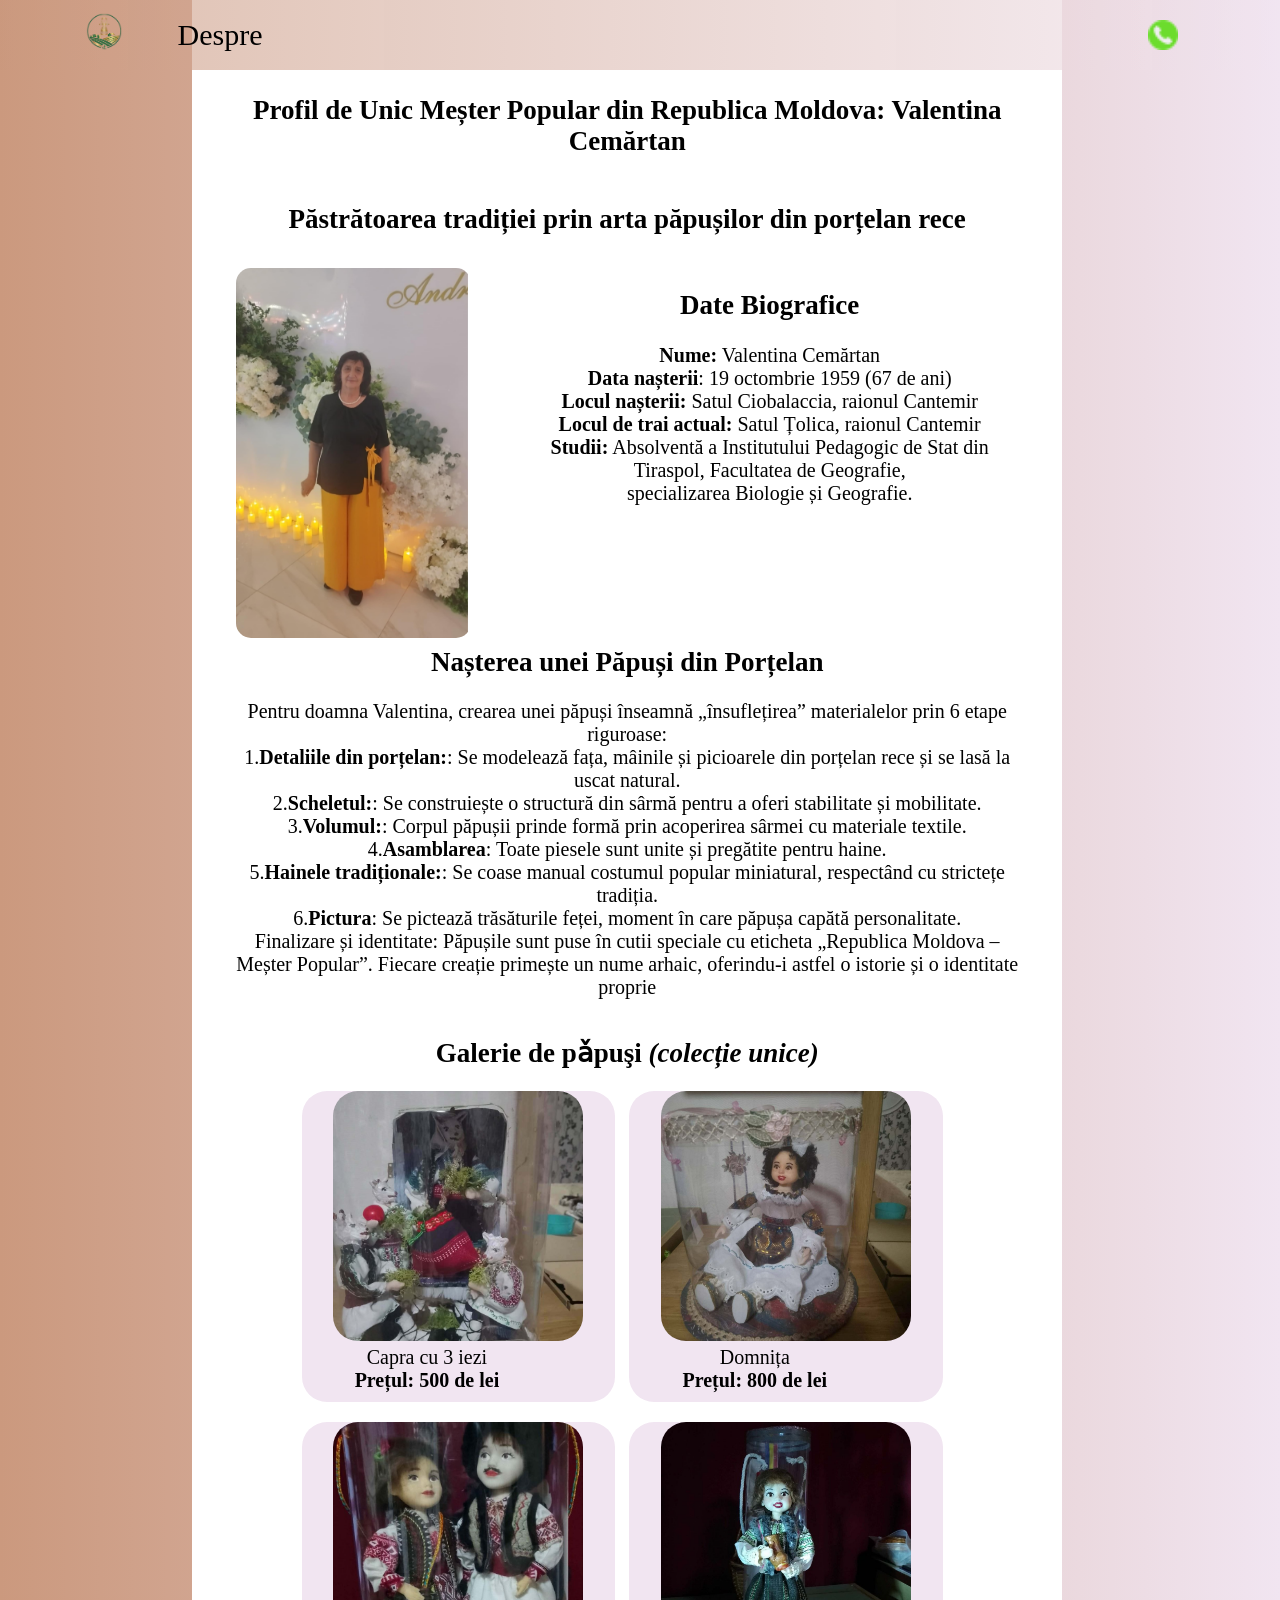
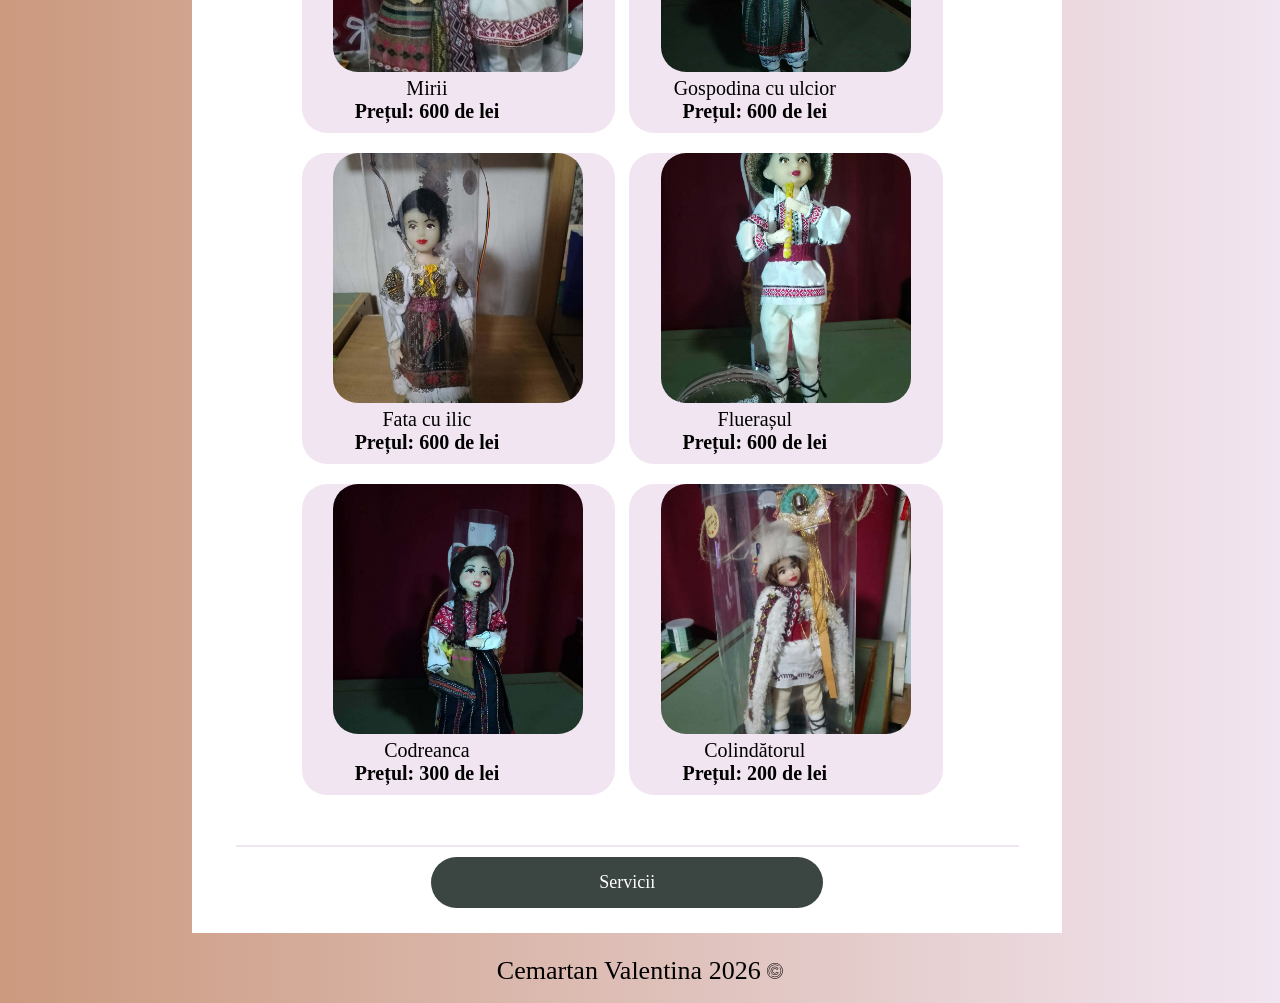
<file: pages/despre.html>
<!DOCTYPE html>
<html lang="en">

<head>
    <meta charset="UTF-8">
    <meta name="viewport" content="width=device-width, initial-scale=1.0">
    <link rel="stylesheet" href="https://cdnjs.cloudflare.com/ajax/libs/font-awesome/6.1.1/css/all.min.css" />
    <link href="https://unpkg.com/aos@2.3.1/dist/aos.css" rel="stylesheet">
    <link rel="stylesheet" href="../css/style.css">
    <link rel="icon" href="../images/icon.png">
    <script src="../js/main.js" defer></script>
    <link rel="icon" href="../images/icon.png">
    <link rel="stylesheet" href="../css/lightbox.css">
    <script src="https://unpkg.com/aos@2.3.1/dist/aos.js"></script>
    <script src="../js/lightbox.js" defer></script>
    <title>Valentina Cemărtan</title>
</head>

<body>
    <header>
        <a class="a" href="../index.html"><img class="logo" src="../images/logo.png"></a>
        <nav>
            <a class="a" href="despre.html">Despre</a>
        </nav>

        <button class="contacteaza">
            <a target="_blank" href="tel:062112553">
                <img class="contact-icon" src="../images/mobile.png">Contactează</a>
        </button>

        <button class="contacteaza2">
            <a target="_blank" href="tel:062112553">
                <img class="contact-icon" src="../images/mobile.png"></a>
        </button>

    </header>

    <main class="main">
        <section>
            <h1 class="profil">Profil de Unic Meșter Popular din Republica Moldova: Valentina Cemărtan</h1>
            <h2 class="profil"> Păstrătoarea tradiției prin arta păpușilor din porțelan rece</h2>


            <div class="date-p">
                <img class="poza-date" src="../images/poza-date1.jpg">
                <h2 clasa="biografie">Date Biografice</h2>


                <p class="p-2"><b>Nume:</b> Valentina Cemărtan
                    <br>
                    <b>Data nașterii</b>: 19 octombrie 1959 (67 de ani)
                    <br>
                    <b>Locul nașterii:</b> Satul Ciobalaccia, raionul Cantemir
                    <br>
                    <b>Locul de trai actual:</b> Satul Țolica, raionul Cantemir
                    <br>
                    <b> Studii:</b> Absolventă a Institutului Pedagogic de Stat din Tiraspol,
                    Facultatea de Geografie,
                    <br>
                    specializarea
                    Biologie și Geografie.
                </p>
            </div>



            <div class="div-despre">
                <h2>Nașterea unei Păpuși din Porțelan</h2>

                <p class="p-2">Pentru doamna Valentina, crearea unei păpuși înseamnă „însuflețirea” materialelor prin 6
                    etape riguroase:
                    <br>
                    1.<b>Detaliile din porțelan:</b>: Se modelează fața, mâinile și picioarele din porțelan rece și se
                    lasă la uscat natural.<br>
                    2.<b>Scheletul:</b>: Se construiește o structură din sârmă pentru a oferi stabilitate și mobilitate.
                    <br>
                    3.<b>Volumul:</b>: Corpul păpușii prinde formă prin acoperirea sârmei cu materiale textile.<br>
                    4.<b>Asamblarea</b>: Toate piesele sunt unite și pregătite pentru haine.<br>
                    5.<b>Hainele tradiționale:</b>: Se coase manual costumul popular miniatural, respectând cu strictețe
                    tradiția.<br>
                    6.<b>Pictura</b>: Se pictează trăsăturile feței, moment în care păpușa capătă personalitate.<br>
                    Finalizare și identitate: Păpușile sunt puse în cutii speciale cu eticheta „Republica Moldova –
                    Meșter Popular”. Fiecare creație primește un nume arhaic, oferindu-i astfel o istorie și o
                    identitate proprie
                </p>
            </div>

            <div class="galerie-container">
                <h2>Galerie de pǎpuşi <i>(colecție unice)</i></h2>

                <div class="servicii-galerie">

                    <div>
                        <div class="p1">
                            <a data-aos="zoom-in" data-aos-delay="1300" href="../images/papusa1.png">
                                <img src="../images/papusa1.png" alt="Capra cu 3 iezi" title="Capra cun 3 iezi">
                            </a>
                            <p class="p3">Capra cu 3 iezi
                                <br>
                                <b> Prețul: 500 de lei</b>
                            </p>
                        </div>

                        <div class="p1">

                            <a data-aos="zoom-in" data-aos-delay="1300" href="../images/papusa2.png">
                                <img src="../images/papusa2.png" alt="Domnița" title="Domnița">
                            </a>
                            <p class="p3">Domnița
                                <br>
                                <b> Prețul: 800 de lei</b>
                            </p>
                        </div>

                        <div class="p1">
                            <a data-aos="zoom-in" data-aos-delay="1300" href="../images/papusa3.png">
                                <img src="../images/papusa3.png" alt="Mirii" title="Mirii">
                            </a>
                            <p class="p3">Mirii
                                <br>
                                <b> Prețul: 600 de lei</b>
                            </p>
                        </div>

                        <div class="p1">
                            <a data-aos="zoom-in" data-aos-delay="1300" href="../images/papusa4.png">
                                <img src="../images/papusa4.png" alt="Gospodina cu ulcior" title="Gospodina cu ulcior">
                            </a>
                            <p class="p3">Gospodina cu ulcior
                                <br>
                                <b>Prețul: 600 de lei</b>
                            </p>
                        </div>
                    </div>


                    <div>
                        <div class="p1">
                            <a data-aos="zoom-in" data-aos-delay="1300" href="../images/papusa5.png">
                                <img src="../images/papusa5.png" alt="Fata cu ilic" title="Fata cu ilic">
                            </a>
                            <p class="p3">Fata cu ilic
                                <br>
                                <b> Prețul: 600 de lei</b>
                            </p>
                        </div>

                        <div class="p1">
                            <a data-aos="zoom-in" data-aos-delay="1300" href="../images/papusa6.png">
                                <img src="../images/papusa6.png" alt="Fluerașul" title="Fluerașul">
                            </a>
                            <p class="p3">Fluerașul
                                <br>
                                <b> Prețul: 600 de lei</b>
                            </p>
                        </div>

                        <div class="p1">
                            <a data-aos="zoom-in" data-aos-delay="1300" href="../images/papusa7.png">
                                <img src="../images/papusa7.png" alt="Codreanca" title="Codreanca">
                            </a>
                            <p class="p3">Codreanca
                                <br>
                                <b>Prețul: 300 de lei</b>
                            </p>
                        </div>

                        <div class="p1">
                            <a data-aos="zoom-in" data-aos-delay="1300" href="../images/papusa8.png">
                                <img src="../images/papusa8.png" alt="Colindătorul" title="Colindătorul">
                            </a>
                            <p class="p3">Colindătorul
                                <br>
                                <b> Prețul: 200 de lei</b>
                            </p>
                        </div>
                    </div>

                </div>

                <a class="maps-b1" href="servicii.html">Servicii</a>

            </div>

        </section>

    </main>

    <footer class="footer">

        <p class="index-p">Cemartan Valentina 2026
            <img class="copy" src="../images/copyright.png">
        </p>
    </footer>

</body>

</html>
</file>
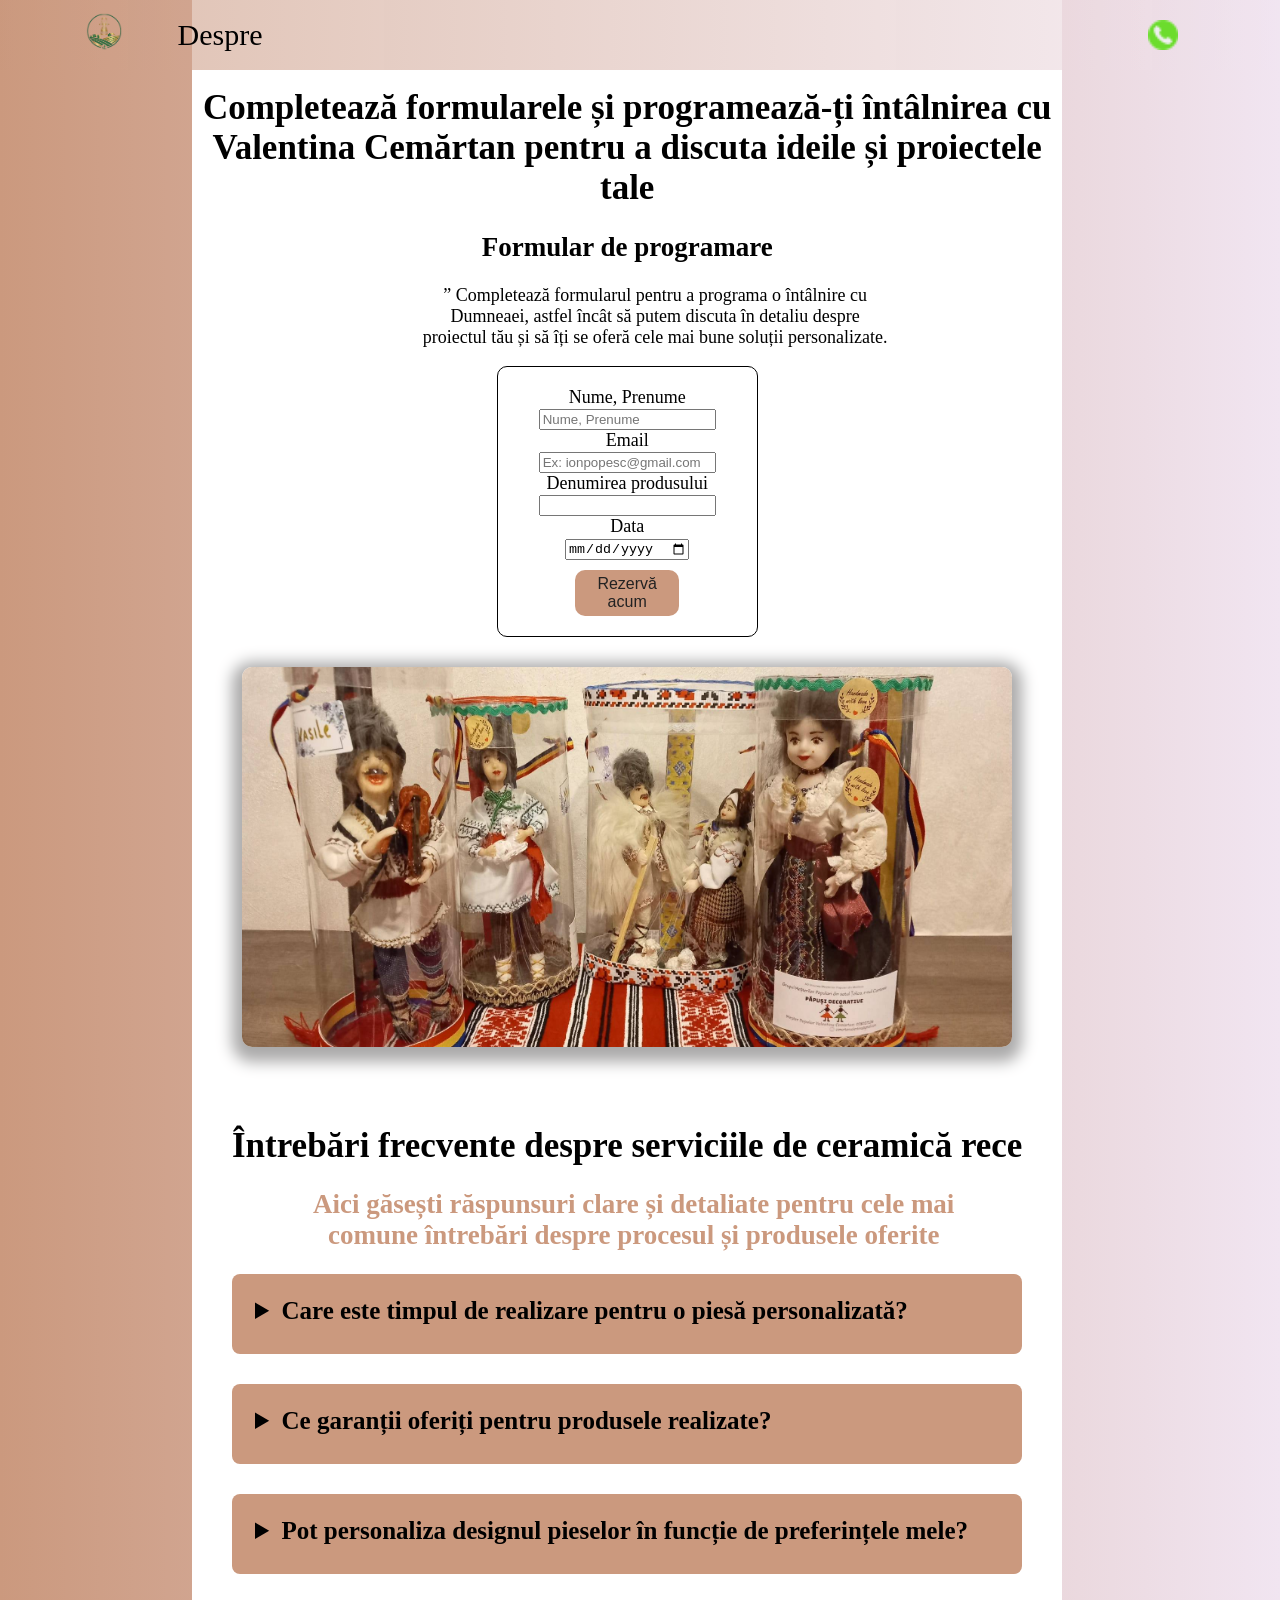
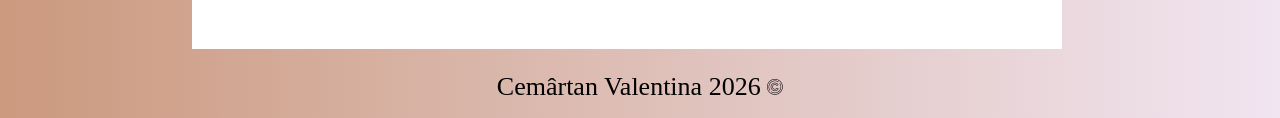
<file: pages/servicii.html>
<!DOCTYPE html>
<html lang="en">

<head>
    <meta charset="UTF-8">
    <meta name="viewport" content="width=device-width, initial-scale=1.0">
    <link rel="stylesheet" href="https://cdnjs.cloudflare.com/ajax/libs/font-awesome/6.1.1/css/all.min.css" />
    <link href="https://unpkg.com/aos@2.3.1/dist/aos.css" rel="stylesheet">
    <link rel="stylesheet" href="../css/style.css">
    <link rel="stylesheet" href="../css/servicii.css">
    <link rel="icon" href="../images/icon.png">
    <link rel="stylesheet" href="../css/lightbox.css">
    <script src="https://unpkg.com/aos@2.3.1/dist/aos.js"></script>
    <script src="../js/lightbox.js" defer></script>
    <script src="../js/main.js" defer></script>
    <title>Valentina Cemartan</title>
</head>

<body>
    <header>
        <a class="a" href="../index.html"><img class="logo" src="../images/logo.png"></a>
        <nav>
            <a class="a" href="despre.html">Despre</a>
        </nav>

        <button class="contacteaza">
            <a target="_blank" href="tel:062112553">
                <img class="contact-icon" src="../images/mobile.png">Contactează</a>
        </button>

        <button class="contacteaza2">
            <a target="_blank" href="tel:062112553">
                <img class="contact-icon" src="../images/mobile.png"></a>
        </button>

    </header>

    <main class="main">


        <div class="main-container">

            <h1 class="top-title">Completează formularele și programează-ți întâlnirea cu Valentina Cemărtan pentru a
                discuta ideile și proiectele tale</h1>

            <div class="content-box">

                <div class="form-area">
                    <h2>Formular de programare</h2>

                    <p class="description">
                        <span class="quote-icon">”</span> Completează formularul pentru a programa o întâlnire cu
                        Dumneaei, astfel încât să putem discuta în detaliu despre proiectul tău și să îți
                        se oferă cele mai bune soluții personalizate.
                    </p>

                    <form method="POST" action="https://sheetdb.io/api/v1/jxmyy9fw4ddnt">
                        <label for="nume">Nume, Prenume</label> <br>

                        <input id="nume" type="text" placeholder="Nume, Prenume" required name="data[nume]"><br>

                        <label for="email">Email</label> <br>

                        <input id="email" type="email" placeholder="Ex: ionpopesc@gmail.com" required
                            name="data[email]"><br>

                        <label for="produs">Denumirea produsului</label> <br>

                        <input id="produs" type="text" required name="data[produs]"><br>

                        <label for="data">Data</label> <br>

                        <input id="data" type="date" required name="data[data]"> <br>


                        <button type="submit" class="submit-btn">Rezervă acum</button>
                    </form>
                </div>

                <div class="image-area">
                    <img src="../images/papusa-7.jpg" alt="Imagine Pǎpuşi">
                </div>

            </div>
        </div>

        <div class="main-container">

            <h1 class="top-title">Întrebări frecvente despre serviciile de ceramică rece</h1>
            <h2 class="aici">Aici găsești răspunsuri clare și detaliate pentru cele mai comune întrebări despre procesul
                și
                produsele oferite</h2>


            <details>
                <summary>Care este timpul de realizare pentru o piesă personalizată?</summary>
                <div class="continut">
                    <p>Durata realizării variază în funcție de complexitatea pǎpuşi, însă, în general, finalizarea
                        durează între 2 și 4 zile. Ne asigurăm că fiecare piesă este executată cu atenție și
                        precizie pentru a satisface cele mai înalte standarde de calitate.</p>
                </div>
            </details>

            <details>
                <summary>Ce garanții oferiți pentru produsele realizate?</summary>
                <div class="continut">
                    <p>Nu se oferǎ garanție pentru toate piesele din porțelan rece, acoperind eventuale defecte de
                        fabricație. Se remedieazǎ orice problemă pentru a vă asigura satisfacția deplină și
                        durabilitatea produselor noastre.</p>
                </div>
            </details>

            <details>
                <summary>Pot personaliza designul pieselor în funcție de preferințele mele?</summary>
                <div class="continut">
                    <p>Da, serviciile includ consultanță și personalizare pentru a crea piese unice, care să
                        reflecte stilul și dorințele tale.Se ghideazǎ pas cu pas pentru a realiza obiecte cu adevărat
                        speciale.</p>
                </div>
            </details>

            <a href="despre.html" class="submit3">Înapoi</a>

        </div>


    </main>

    <footer class="footer">

        <p class="index-p">Cemârtan Valentina 2026
            <img src="../images/copyright.png" class="copy">
        </p>
    </footer>

</body>

</html>
</file>
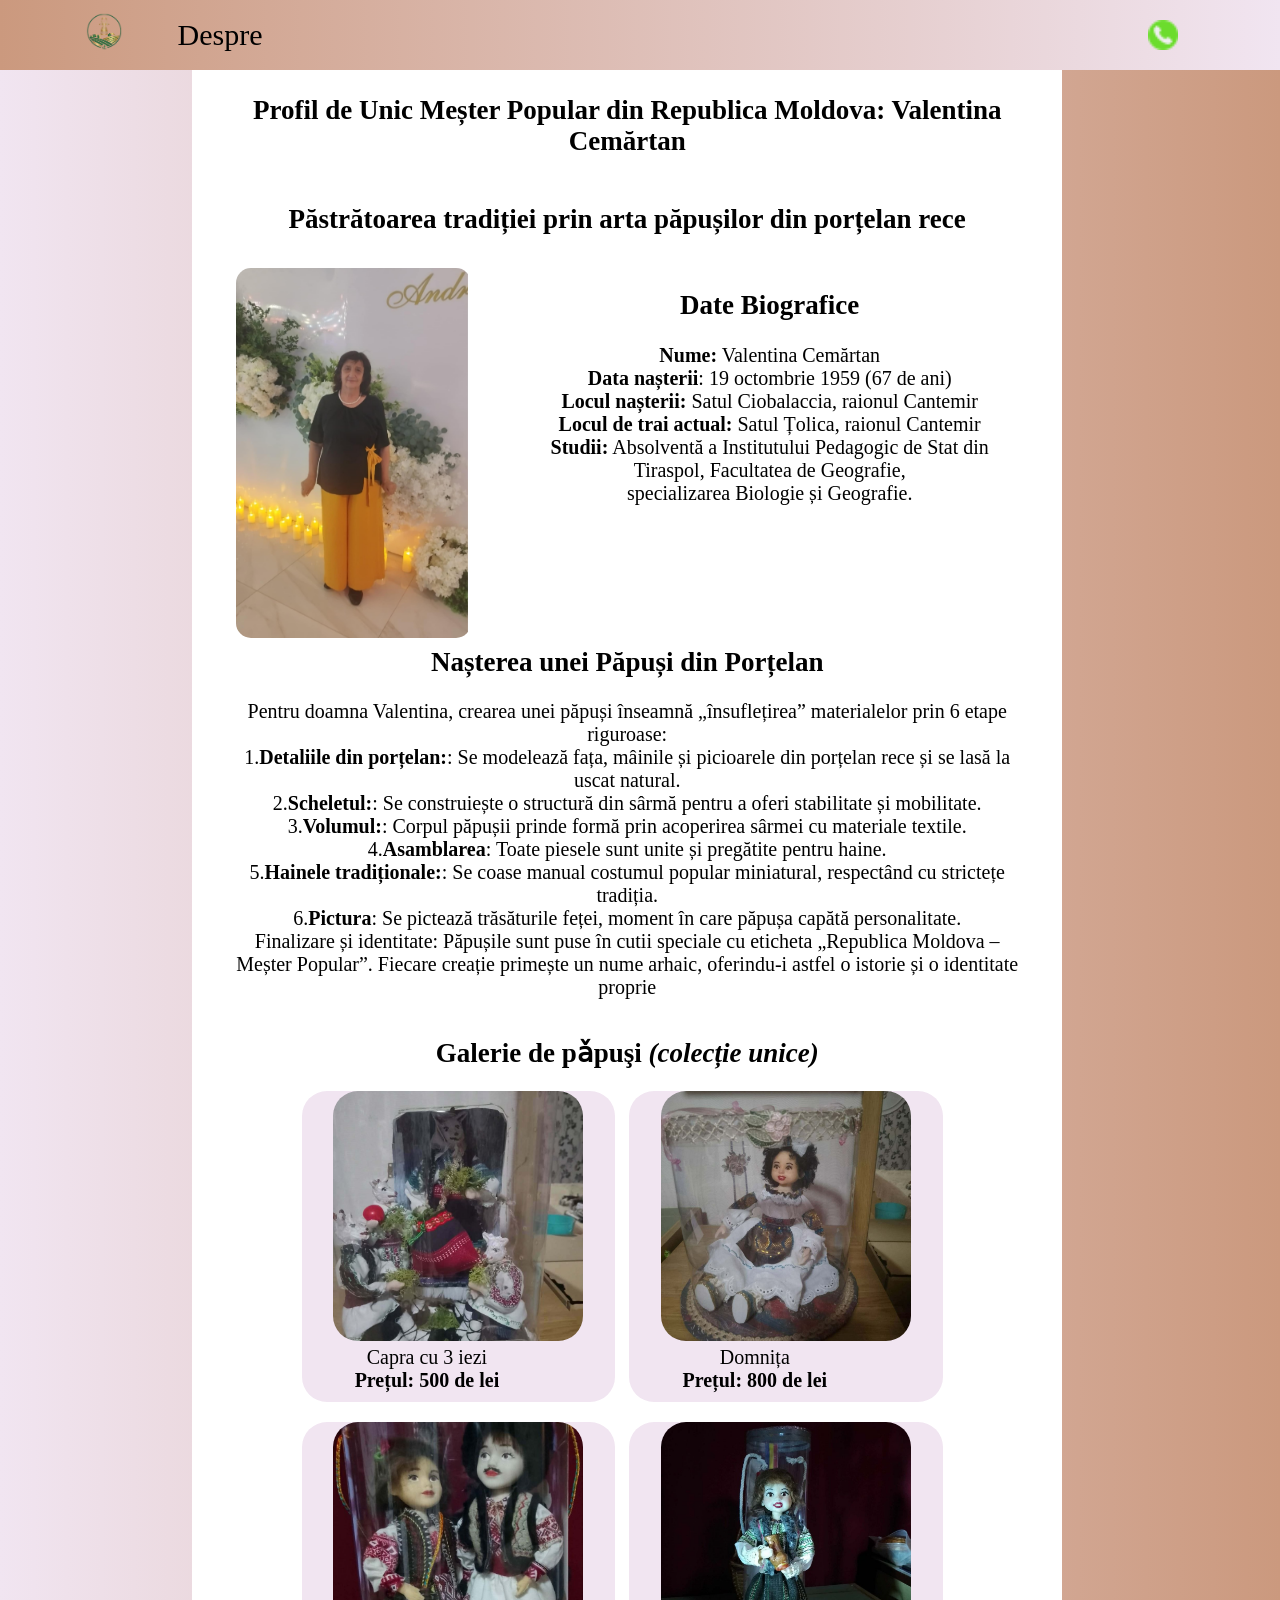
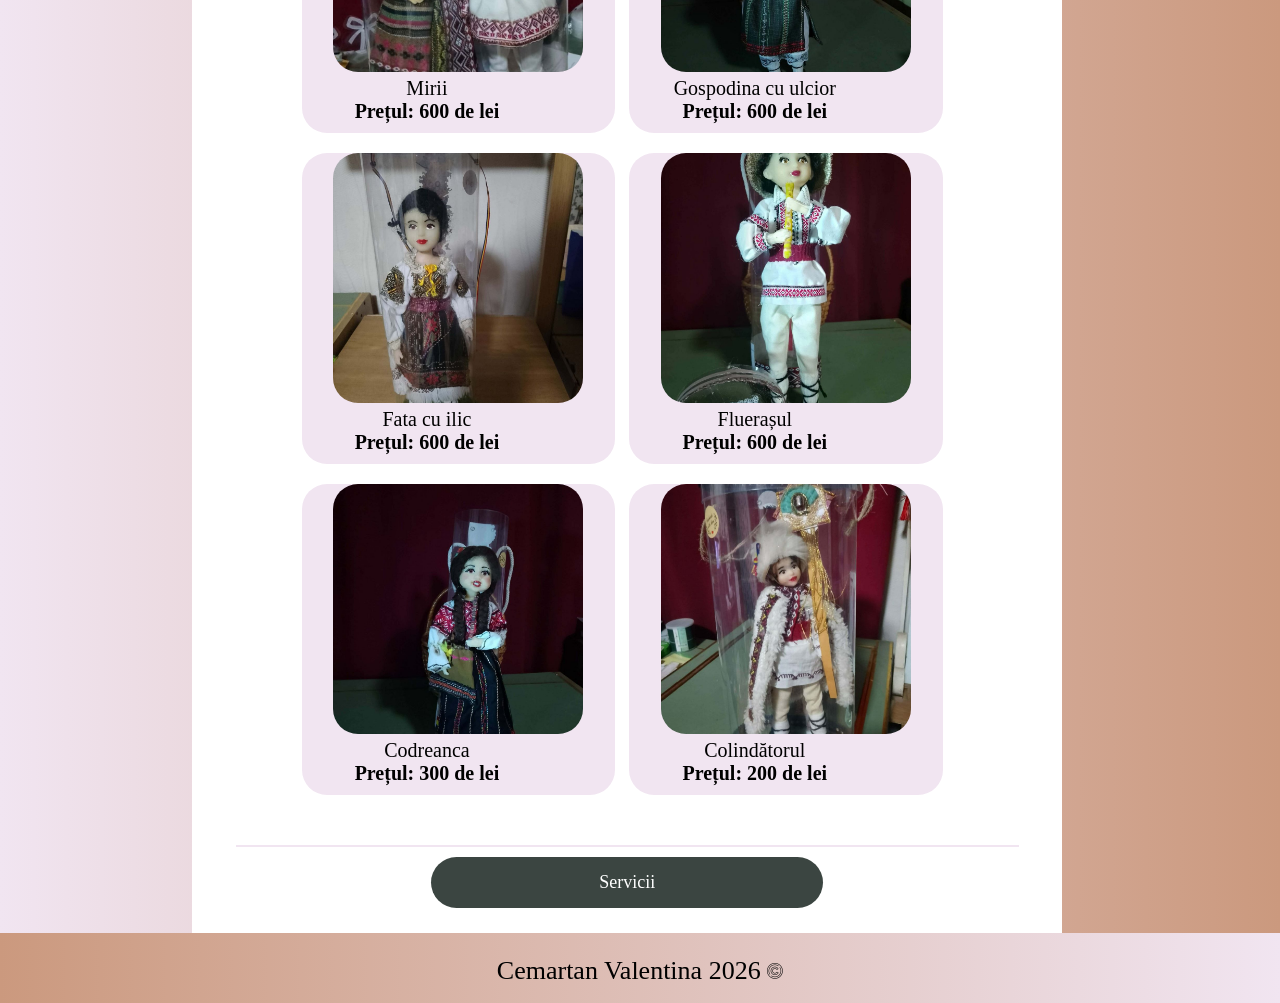
<file: CemartanValentina-main/pages/despre.html>
<!DOCTYPE html>
<html lang="en">

<head>
    <meta charset="UTF-8">
    <meta name="viewport" content="width=device-width, initial-scale=1.0">
    <link rel="stylesheet" href="https://cdnjs.cloudflare.com/ajax/libs/font-awesome/6.1.1/css/all.min.css" />
    <link href="https://unpkg.com/aos@2.3.1/dist/aos.css" rel="stylesheet">
    <link rel="stylesheet" href="../css/style.css">
    <link rel="icon" href="../images/icon.png">
    <script src="../js/main.js" defer></script>
    <link rel="icon" href="../images/icon.png">
    <link rel="stylesheet" href="../css/lightbox.css">
    <script src="https://unpkg.com/aos@2.3.1/dist/aos.js"></script>
    <script src="../js/lightbox.js" defer></script>
    <title>Valentina Cemărtan</title>
</head>

<body>
    <header>
        <a class="a" href="../index.html"><img class="logo" src="../images/logo.png"></a>
        <nav>
            <a class="a" href="despre.html">Despre</a>
        </nav>

        <button class="contacteaza">
            <a target="_blank" href="tel:062112553">
                <img class="contact-icon" src="../images/mobile.png">Contactează</a>
        </button>

        <button class="contacteaza2">
            <a target="_blank" href="tel:062112553">
                <img class="contact-icon" src="../images/mobile.png"></a>
        </button>

    </header>

    <main class="main">
        <section>
            <h1 class="profil">Profil de Unic Meșter Popular din Republica Moldova: Valentina Cemărtan</h1>
            <h2 class="profil"> Păstrătoarea tradiției prin arta păpușilor din porțelan rece</h2>


            <div class="date-p">
                <img class="poza-date" src="../images/poza-date1.jpg">
                <h2 clasa="biografie">Date Biografice</h2>


                <p class="p-2"><b>Nume:</b> Valentina Cemărtan
                    <br>
                    <b>Data nașterii</b>: 19 octombrie 1959 (67 de ani)
                    <br>
                    <b>Locul nașterii:</b> Satul Ciobalaccia, raionul Cantemir
                    <br>
                    <b>Locul de trai actual:</b> Satul Țolica, raionul Cantemir
                    <br>
                    <b> Studii:</b> Absolventă a Institutului Pedagogic de Stat din Tiraspol,
                    Facultatea de Geografie,
                    <br>
                    specializarea
                    Biologie și Geografie.
                </p>
            </div>



            <div class="div-despre">
                <h2>Nașterea unei Păpuși din Porțelan</h2>

                <p class="p-2">Pentru doamna Valentina, crearea unei păpuși înseamnă „însuflețirea” materialelor prin 6
                    etape riguroase:
                    <br>
                    1.<b>Detaliile din porțelan:</b>: Se modelează fața, mâinile și picioarele din porțelan rece și se
                    lasă la uscat natural.<br>
                    2.<b>Scheletul:</b>: Se construiește o structură din sârmă pentru a oferi stabilitate și mobilitate.
                    <br>
                    3.<b>Volumul:</b>: Corpul păpușii prinde formă prin acoperirea sârmei cu materiale textile.<br>
                    4.<b>Asamblarea</b>: Toate piesele sunt unite și pregătite pentru haine.<br>
                    5.<b>Hainele tradiționale:</b>: Se coase manual costumul popular miniatural, respectând cu strictețe
                    tradiția.<br>
                    6.<b>Pictura</b>: Se pictează trăsăturile feței, moment în care păpușa capătă personalitate.<br>
                    Finalizare și identitate: Păpușile sunt puse în cutii speciale cu eticheta „Republica Moldova –
                    Meșter Popular”. Fiecare creație primește un nume arhaic, oferindu-i astfel o istorie și o
                    identitate proprie
                </p>
            </div>

            <div class="galerie-container">
                <h2>Galerie de pǎpuşi <i>(colecție unice)</i></h2>

                <div class="servicii-galerie">

                    <div>
                        <div class="p1">
                            <a data-aos="zoom-in" data-aos-delay="1300" href="/images/papusa1.png">
                                <img src="/images/papusa1.png" alt="Capra cu 3 iezi" title="Capra cun 3 iezi">
                            </a>
                            <p class="p3">Capra cu 3 iezi
                                <br>
                                <b> Prețul: 500 de lei</b>
                            </p>
                        </div>

                        <div class="p1">

                            <a data-aos="zoom-in" data-aos-delay="1300" href="/images/papusa2.png">
                                <img src="/images/papusa2.png" alt="Domnița" title="Domnița">
                            </a>
                            <p class="p3">Domnița
                                <br>
                                <b> Prețul: 800 de lei</b>
                            </p>
                        </div>

                        <div class="p1">
                            <a data-aos="zoom-in" data-aos-delay="1300" href="/images/papusa3.png">
                                <img src="/images/papusa3.png" alt="Mirii" title="Mirii">
                            </a>
                            <p class="p3">Mirii
                                <br>
                                <b> Prețul: 600 de lei</b>
                            </p>
                        </div>

                        <div class="p1">
                            <a data-aos="zoom-in" data-aos-delay="1300" href="/images/papusa4.png">
                                <img src="/images/papusa4.png" alt="Gospodina cu ulcior" title="Gospodina cu ulcior">
                            </a>
                            <p class="p3">Gospodina cu ulcior
                                <br>
                                <b>Prețul: 600 de lei</b>
                            </p>
                        </div>
                    </div>


                    <div>
                        <div class="p1">
                            <a data-aos="zoom-in" data-aos-delay="1300" href="/images/papusa5.png">
                                <img src="/images/papusa5.png" alt="Fata cu ilic" title="Fata cu ilic">
                            </a>
                            <p class="p3">Fata cu ilic
                                <br>
                                <b> Prețul: 600 de lei</b>
                            </p>
                        </div>

                        <div class="p1">
                            <a data-aos="zoom-in" data-aos-delay="1300" href="/images/papusa6.png">
                                <img src="/images/papusa6.png" alt="Fluerașul" title="Fluerașul">
                            </a>
                            <p class="p3">Fluerașul
                                <br>
                                <b> Prețul: 600 de lei</b>
                            </p>
                        </div>

                        <div class="p1">
                            <a data-aos="zoom-in" data-aos-delay="1300" href="/images/papusa7.png">
                                <img src="/images/papusa7.png" alt="Codreanca" title="Codreanca">
                            </a>
                            <p class="p3">Codreanca
                                <br>
                                <b>Prețul: 300 de lei</b>
                            </p>
                        </div>

                        <div class="p1">
                            <a data-aos="zoom-in" data-aos-delay="1300" href="/images/papusa8.png">
                                <img src="/images/papusa8.png" alt="Colindătorul" title="Colindătorul">
                            </a>
                            <p class="p3">Colindătorul
                                <br>
                                <b> Prețul: 200 de lei</b>
                            </p>
                        </div>
                    </div>

                </div>

                <a class="maps-b1" href="/pages/servicii.html">Servicii</a>

            </div>

        </section>

    </main>

    <footer class="footer">

        <p class="index-p">Cemartan Valentina 2026
            <img class="copy" src="../images/copyright.png">
        </p>
    </footer>

</body>

</html>
</file>
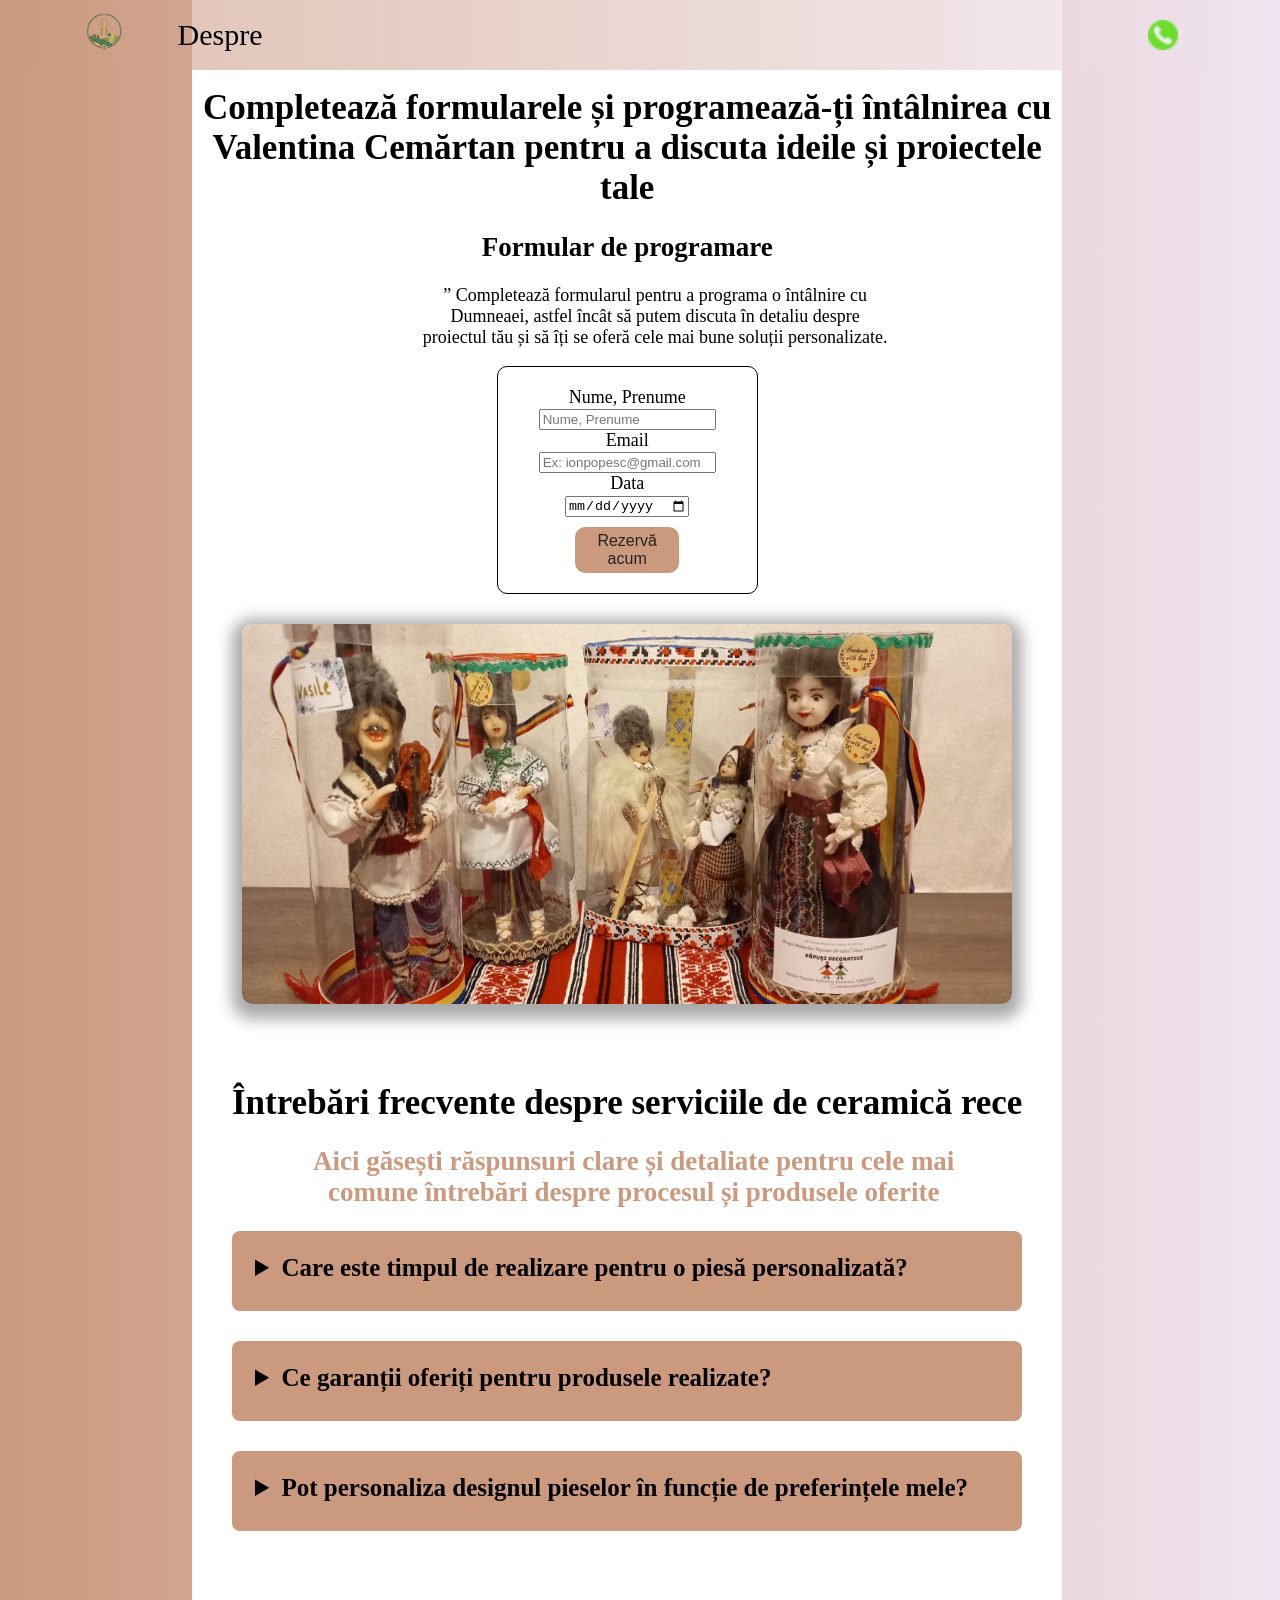
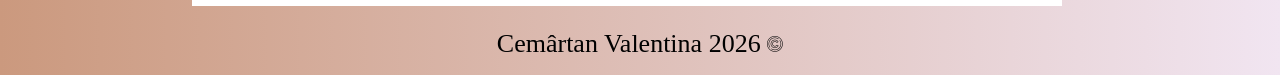
<file: CemartanValentina-main/pages/servicii.html>
<!DOCTYPE html>
<html lang="en">

<head>
    <meta charset="UTF-8">
    <meta name="viewport" content="width=device-width, initial-scale=1.0">
    <link rel="stylesheet" href="https://cdnjs.cloudflare.com/ajax/libs/font-awesome/6.1.1/css/all.min.css" />
    <link href="https://unpkg.com/aos@2.3.1/dist/aos.css" rel="stylesheet">
    <link rel="stylesheet" href="/css/style.css">
    <link rel="stylesheet" href="/css/servicii.css">
    <link rel="icon" href="../images/icon.png">
    <link rel="stylesheet" href="../css/lightbox.css">
    <script src="https://unpkg.com/aos@2.3.1/dist/aos.js"></script>
    <script src="../js/lightbox.js" defer></script>
    <script src="../js/main.js" defer></script>
    <title>Valentina Cemartan</title>
</head>

<body>
    <header>
        <a class="a" href="../index.html"><img class="logo" src="../images/logo.png"></a>
        <nav>
            <a class="a" href="despre.html">Despre</a>
        </nav>

        <button class="contacteaza">
            <a target="_blank" href="tel:062112553">
                <img class="contact-icon" src="../images/mobile.png">Contactează</a>
        </button>

        <button class="contacteaza2">
            <a target="_blank" href="tel:062112553">
                <img class="contact-icon" src="../images/mobile.png"></a>
        </button>

    </header>

    <main class="main">


        <div class="main-container">

            <h1 class="top-title">Completează formularele și programează-ți întâlnirea cu Valentina Cemărtan pentru a
                discuta ideile și proiectele tale</h1>

            <div class="content-box">

                <div class="form-area">
                    <h2>Formular de programare</h2>

                    <p class="description">
                        <span class="quote-icon">”</span> Completează formularul pentru a programa o întâlnire cu Dumneaei, astfel încât să putem discuta în detaliu despre proiectul tău și să îți
                        se oferă cele mai bune soluții personalizate.
                    </p>

                    <form method="POST" action="https://sheetdb.io/api/v1/jxmyy9fw4ddnt">
                        <label for="nume">Nume, Prenume</label> <br>

                        <input id="nume" type="text" placeholder="Nume, Prenume" required name="data[nume]"><br>

                        <label for="email">Email</label> <br>

                        <input id="email" type="email" placeholder="Ex: ionpopesc@gmail.com" required
                            name="data[email]"><br>

                        <label for="data">Data</label> <br>

                        <input id="data" type="date" required name="data[data]"> <br>


                        <button type="submit" class="submit-btn">Rezervă acum</button>
                    </form>
                </div>

                <div class="image-area">
                    <img src="/images/papusa-7.jpg" alt="Imagine Pǎpuşi">
                </div>

            </div>
        </div>

        <div class="main-container">

            <h1 class="top-title">Întrebări frecvente despre serviciile de ceramică rece</h1>
            <h2 class="aici">Aici găsești răspunsuri clare și detaliate pentru cele mai comune întrebări despre procesul
                și
                produsele oferite</h2>


            <details>
                <summary>Care este timpul de realizare pentru o piesă personalizată?</summary>
                <div class="continut">
                    <p>Durata realizării variază în funcție de complexitatea pǎpuşi, însă, în general, finalizarea
                        durează între 2 și 4 zile. Ne asigurăm că fiecare piesă este executată cu atenție și
                        precizie pentru a satisface cele mai înalte standarde de calitate.</p>
                </div>
            </details>

            <details>
                <summary>Ce garanții oferiți pentru produsele realizate?</summary>
                <div class="continut">
                    <p>Nu se oferǎ garanție pentru toate piesele din porțelan rece, acoperind eventuale defecte de
                        fabricație. Se remedieazǎ orice problemă pentru a vă asigura satisfacția deplină și
                        durabilitatea produselor noastre.</p>
                </div>
            </details>

            <details>
                <summary>Pot personaliza designul pieselor în funcție de preferințele mele?</summary>
                <div class="continut">
                    <p>Da, serviciile includ consultanță și personalizare pentru a crea piese unice, care să
                        reflecte stilul și dorințele tale.Se ghideazǎ pas cu pas pentru a realiza obiecte cu adevărat
                        speciale.</p>
                </div>
            </details>

            <a href="/pages/despre.html" class="submit3">Înapoi</a>
            
        </div>


    </main>

    <footer class="footer">

        <p class="index-p">Cemârtan Valentina 2026
            <img src="../images/copyright.png" class="copy">
        </p>
    </footer>

</body>

</html>
</file>
<file: css/style.css>
@import url('https://fonts.googleapis.com/css2?family=Emilys+Candy&family=Fugaz+One&display=swap');

:root {

    --font-display: 'Playfair Display', Georgia, serif;
    --font-elegant: 'Cormorant Garamond', Georgia, serif;
    --primary: #f1e5f1;
    --secondary: #cb997e;
}

* {
    box-sizing: border-box;
}

html {
    font-size: 18px;
    font-family: 'Emilys+Candy';
}

body {
    background: linear-gradient(to right, #cb997e 0%, #f1e5f1 100%);
    margin: 0px;
}

main {
    width: 100%;
    min-height: 100dvh;
    padding-top: 70px;
}

section {
    width: 100%;
    padding: 0px 5%;
}

header {
    background: linear-gradient(to right, #cb997e9f 0%, #f1e5f1a4 100%);
    width: 100%;
    height: 70px;
    padding: 0px 30px;
    position: fixed;
    z-index: 2;
}

nav {
    width: 100%;
    padding-top: 18px;
}

nav a {
    color: black;
    font-size: 30px;
    font-family: 'Fugaz';
    padding-right: 34px;
    text-decoration: none;
}

nav a:hover {
    color: rgb(168, 85, 30);
    text-decoration: underline 2px;

}

.contacteaza {
    background-color: #f3e7d7;
    width: 13%;
    position: absolute;
    top: 10px;
    right: 100px;
    height: 50px;
    border: 3px solid #997b66;
    border-radius: 15px;
}

.contacteaza2 {
    display: none;
}

.contacteaza a {
    font-family: 'Emilys+Candy';
    font-size: 25px;
    text-decoration: none;
    color: black;
}

.contacteaza a:hover {
    color: rgb(0, 51, 255);
    text-decoration: underline 2px;
}

.contact-icon {
    padding-bottom: 1.5px;
    padding-right: 10px;
    animation: anim 2s 3s infinite;
}

.logo {
    width: 8%;
    border-radius: 55%;
    margin: 0px 25px;
    float: left;
    padding-top: 8px;
    animation: anim 2s 3s infinite;
}

.fundal {
    width: 100%;
    height: 655px;
}

.art {
    text-align: center;
    position: absolute;
    color: var(--secondary);
    font-size: 15px;
    top: 330px;
    left: 80%;
    animation: aparitie 2s ease;
}

.art:hover {
    transform: translateY(-1px);
    text-shadow: 0 0 14px wheat;
}

.art1 {
    text-align: center;
    position: absolute;
    color: var(--secondary);
    font-size: 15px;
    top: 330px;
    left: 13%;
    animation: aparitie 2s ease;
}

.index-h1 {
    font-family: 'Playfair Display', Georgia, serif;
    border-top: 2px solid #ffebad;
    width: 50%;
    color: var(--secondary);
    padding-top: 45px;
    position: absolute;
    top: 400px;
    left: 25%;
    text-align: center;
    font-size: 130px;
    transition: transform 0.2s ease, text-shadow 0.2s ease;
    filter: drop-shadow(7px 7px rgba(248, 174, 0, 0.323));
    animation: aparitie 2s ease;

}

.index-h1:hover {
    transform: translateY(-1px);
    text-shadow: 0 0 14px wheat;
}

.index-img1 {
    width: 25%;
    position: absolute;
    margin-bottom: 70%;
    left: 20%;
    border-radius: 45px;
    transition: 0.3s;
}

.index-img1:hover {
    transform: scale(1.05);
}

.index-section {
    padding: 0;
    height: 655px;
}

.img3 {
    width: 60%;
    animation: float 6s ease-in-out infinite;
    position: absolute;
    top: 30px;
    left: 310px;
    z-index: 1;
    filter: drop-shadow(0 35px 30px rgba(0, 0, 0, 0.365));
}


@keyframes float {

    0%,
    100% {
        transform: translateY(0px) rotate(0deg);
    }

    25% {
        transform: translateY(-15px) rotate(1deg);
    }

    50% {
        transform: translateY(-5px) rotate(0deg);
    }

    75% {
        transform: translateY(-20px) rotate(-1deg);
    }
}


.footer {
    background: linear-gradient(to right, #cb997e 0%, #f1e5f1 100%);
    width: 100%;
    height: 70px;
    padding: 0px 30px;
    margin-top: -30px;
    font-family: 'Fugaz';
}

.index-fundal {
    margin-bottom: 0;
    height: 655px;
}

.custom-shape-divider-bottom-1765805841 {
    position: absolute;
    bottom: 0;
    left: 0;
    width: 100%;
    overflow: hidden;
    line-height: 0;
    transform: rotate(180deg);
}

.custom-shape-divider-bottom-1765805841 svg {
    position: relative;
    display: block;
    width: calc(100% + 1.3px);
    height: 100px;
}

.custom-shape-divider-bottom-1765805841 .shape-fill {
    fill: white;
}

.index-p {
    margin-top: 25px;
    text-align: center;
    color: black;
    font-size: 26px;
    width: 100%;
}

.copy {
    width: 16px;
    margin-top: 30px;
}

.centered {
    font-family: 'Emilys+Candy';
    text-align: center;
    color: black;
    font-size: 30px;
    margin-top: 30px;
    margin-bottom: 40px;
}

.centered1 {
    font-family: 'Emilys+Candy';
    text-align: center;
    color: black;
    font-size: 30px;
    margin-top: 30px;
    margin-bottom: 40px;
    padding-left: 50%;
}

.despre-p {
    width: 100%;
    font-family: 'Emilys+Candy';
    padding-left: 50%;
    padding-bottom: 10%;
    text-align: center;

}

.index-photo {
    width: 100%;
    height: 500px;
    border-radius: 5px;
    margin-top: 70px;
}

.index-slide {
    position: relative;
    height: 500px;
    width: 80%;
    margin: 0px auto;
}

.despre-img {
    width: 100%;
    height: 500px;
    border-radius: 20px;
    box-shadow: gray 0px 5px 15px 10px;
}

.index-maps {
    margin-left: 28%;
    margin-top: 10px;
    width: 45%;
    height: 330px;
    margin-bottom: 15px;
    border: 2px solid black;
    box-shadow: rgb(171, 170, 170) 0px 5px 15px 10px;
    text-align: center;
    border-radius: 15px;

}

.adrese {
    padding-bottom: 35px;
    width: 90%;
    text-align: center;
    margin-left: 50px;
    font-family: 'Fugaz';
    vertical-align: top;
    margin-right: 5px;
    padding-right: 5px;
    border-radius: 20px;
    display: flex;
    justify-content: center;
    gap: 35px;
}

.adrese a {
    text-decoration: none;
    color: rgb(0, 0, 0);
}

.adrese a:hover {
    text-decoration: underline;
    color: blue;
}

.index-despre {
    padding-top: 150px;
}

.index-contacte {
    padding-right: 45px;
    margin-bottom: 100px;
    padding-top: 20px;
    padding-left: 45px;
    padding-bottom: 15px;

}

.contac2 {
    height: 210px;
    margin-top: 10px;
    font-size: 15px;
    width: 23%;
    background-color: white;
    border: 2px solid rgb(157, 157, 157);
    border-radius: 10px;
    top: 15px;
    box-shadow: rgb(171, 170, 170) 0px 5px 15px 10px;
}

.contac3 {
    height: 210px;
    margin-top: 10px;
    font-size: 15px;
    width: 30%;
    background-color: white;
    border: 2px solid rgb(157, 157, 157);
    border-radius: 10px;
    top: 15px;
    box-shadow: rgb(171, 170, 170) 0px 5px 15px 10px;
}

.contac4 {
    height: 210px;
    margin-top: 10px;
    font-size: 15px;
    width: 23%;
    background-color: white;
    border: 2px solid rgb(157, 157, 157);
    border-radius: 10px;
    top: 15px;
    box-shadow: rgb(171, 170, 170) 0px 5px 15px 10px;
}

.contac5 {
    height: 210px;
    margin-top: 10px;
    font-size: 15px;
    width: 23%;
    background-color: white;
    border: 2px solid rgb(157, 157, 157);
    border-radius: 10px;
    top: 15px;
    box-shadow: rgb(171, 170, 170) 0px 5px 15px 10px;
}

.contac2:hover {
    transform: scale(1.05);
    border: black;
}

.contac3:hover {
    transform: scale(1.05);
    border: black;
}

.contac4:hover {
    transform: scale(1.05);
    border: black;
}

.contac5:hover {
    transform: scale(1.05);
    border: black;
}

.index-icons {
    width: 20%;
    margin-right: 10px;
    margin-left: 10px;
    animation: anim 3s 3s infinite;
}

.index-icons1 {
    width: 15%;
    margin-top: 7%;
    margin-right: 10px;
    margin-left: 10px;
    animation: anim 3s 3s infinite;
}

.adr {
    padding-top: 15px;
}

.maps-b {
    display: inline-block;
    margin-top: 20px;
    padding: 15px 35px;
    background: #3b4541;
    color: white;
    text-decoration: none;
    border-radius: 40px;
    transition: 0.4s;
    z-index: 5;
}

.mabs-b3 {
    display: none;
}

.maps-b:hover {
    background: var(--secondary);
    color: #3b4541;
    transform: scale(1.1);
}

.slide-p {
    position: relative;
    bottom: 180px;
    left: 50px;
    font-family: 'Fugaz';
    color: rgb(255, 255, 255);
    width: 90%;
    text-align: center;
    background-color: rgba(128, 128, 128, 0.438);
    border-radius: 15px;
}

.main {
    background-color: white;
    padding-top: 65px;
    width: 68%;
    margin: 0 15%;
}

.profil {
    margin-top: 5px;
    padding-bottom: 0;
    padding-top: 25px;
    text-align: center;
}

.p-2 {
    font-family: 'Emilys+Candy';
    font-size: 20px;
}

.poza-date {

    width: 30%;
    height: 370px;
    float: left;
    border-radius: 15px;
    margin-right: 50px;

}

.date-p {
    padding-top: 10px;
    width: 100%;
    text-align: center;
}

.div-despre {
    padding-top: 100px;
    text-align: center;
}

video {
    width: 80%;
    margin: 30px 10%;
    border-radius: 15px;

}

.fundal-3 {
    width: 100%;
    height: 570px;
    box-shadow: gray 0px 5px 15px 10px;
}

.slide-h3-p {
    background-color: #f2eaf2;
    position: relative;
    border-left: 2px solid #c9a66b;
    font-family: 'Emilys+Candy';
    color: rgb(0, 0, 0);
    left: 130px;
    font-size: 18px;
    padding-left: 15px;
    width: 45%;
    margin-left: 38%;
    margin-top: -101px;
}


.galerie-container h1 {
    padding-top: 15px;
}


.galerie-container {
    width: 100%;
    margin-top: -25px;
    padding-top: 20px;
    text-align: center;
}

.maps-b3 {
    display: none;
}

.servicii-galerie {
    width: 100%;
    border-bottom: 2px solid var(--primary);
    justify-content: center;
    gap: 20px;
    flex-wrap: wrap;
    transition: transform 0.3s;
    padding-bottom: 30px;
}

.servicii-galerie img {
    width: 250px;
    height: 250px;
    object-fit: cover;
    border-radius: 25px;
}

.maps-b1 {
    display: inline-block;
    margin-top: 10px;
    margin-bottom: 30px;
    width: 50%;
    padding: 15px 35px;
    background: #3b4541;
    color: white;
    text-decoration: none;
    border-radius: 40px;
    transition: 0.4s;
    z-index: 5;
}

.maps-b1:hover {
    background: var(--secondary);
    color: #3b4541;
    transform: scale(1.1);
}

.p1 {
    display: inline-block;
    width: 40%;
    margin-right: 10px;
    font-size: 20px;
    background-color: var(--primary);
    border-radius: 25px;
    text-align: center;
    padding-bottom: 10px;
    margin-bottom: 20px;

}

.p3 {
    text-align: center;
    width: 80%;
    padding: 0;
    margin: 0;
}

@keyframes aparitie {
    from {
        opacity: 0;
        transform: translateY(40px);
    }

    to {
        opacity: 1;
        transform: translateY(0);
    }
}

@keyframes anim {
    0% {
        transform: scale(100%);
    }

    25% {
        transform: scale(120%);
    }

    50% {
        transform: scale(130%);
    }

    75% {
        transform: scale(120%);
    }

    100% {
        transform: scale(100%);
    }
}

@media (max-width:1320px) {
    .contacteaza {
        display: none;
    }

    .contacteaza2 {
        display: block;
        position: absolute;
        right: 8%;
        top: 20px;
        padding: 0;
        border: none;
        border-radius: 50%;
        color: none;
        width: 30px;
        height: 30px;
    }

    .contact-icon {
        width: 30px;
        padding-bottom: 0;
        padding-right: 0;
    }

}

@media (max-width:805px) {

    html {
        font-size: 16px;
    }

    header {
        padding: 0;
    }

    nav {
        display: none;
    }

    nav a {
        position: relative;
        padding: 0;
        left: 55px;
        margin-top: 10px;

    }

    nav.mobile {
        display: block;
        width: 40%;
        position: absolute;
        left: 20%;
        padding: 0px;
        top: 25%;
    }

    .logo {
        width: 100px;
        margin: 0;
        padding-left: 5px;
        padding-top: 13px;
    }

    section {
        padding: 0px 10px;
    }

    .contacteaza {
        display: none;
    }

    .contacteaza2 {
        display: block;
        position: absolute;
        right: 55px;
        padding: 0px;
        border: none;
        top: 27px;
        border-radius: 50%;
        color: none;
        width: 20px;
        height: 20px;
    }

    .contact-icon {
        width: 20px;
        padding-bottom: 0;
        padding-right: 0;
    }

    .index-maps {
        width: 95%;
        height: 310px;
        display: block;
        padding-top: 5%;
        margin-left: 10%;
    }


    .index-maps iframe {
        width: 100%;
        height: 250px;
        top: 10%;
    }

    .adrese {
        display: block;
        font-size: 18px;
        width: 90%;
        height: 250px;
        padding-top: 5px;
        margin-left: 30px;
        margin-right: 0;
        text-align: center;
    }

    .index-h1 {
        position: absolute;
        font-size: 28px;
        width: 40%;
        left: 20%;
        top: 145px;
        text-align: center;
    }

    .index-h11 {
        position: absolute;
        font-size: 25px;
        width: 80%;
        right: 20%;
        top: 5%;
        text-align: center;
    }

    .index-img1 {
        top: 150px;
        height: 220px;
        width: 50%;
        left: 49.9%;
    }

    .fundal {
        height: 540px;
    }

    .index-fundal {
        height: 540px;
    }

    .index-section {
        height: 540px;
    }

    .index-img2 {
        top: 25%;
        width: 15%;
        right: 110px;
        display: block;
    }

    .custom-shape-divider-bottom-1765805841 {
        position: relative;
        bottom: 10%;
    }

    .custom-shape-divider-bottom-1765805841 svg {
        height: 50px;
    }

    .index-despre {
        padding-top: 15px;
    }

    .index-photo {
        margin: 0;
        width: 90%;
        padding-left: 8%;
        height: 300px;
    }

    .index-slide {
        width: 100%;
        height: 300px;
    }

    .despre-img {
        width: 100%;
        height: 300px;
    }

    .slide-p {
        font-size: 18px;
        position: absolute;
        bottom: 10%;
        left: 5%;
    }

    .main {
        width: 100%;
        margin: 0;
    }

    .index-contacte {
        padding: 20px;
    }

    .activitate {
        width: 100%;
        padding: 0;
    }

    .poza-date {
        display: block;
        width: 60%;
        height: 310px;
        margin: 0 20% 7%;

    }

    .div-despre1 {

        text-align: center;
    }

    .despre-fundal-3 {
        height: 470px;
    }

    .fundal-3 {
        height: 470px;
    }

    .slide-h3-p {
        width: 60%;
        bottom: 490px;
        left: 30px;
        font-size: 10px;
    }

    .concluzie {
        width: 60%;
        bottom: 420px;
        left: 30%;
        font-size: 10px;
    }

    .slide-concluzie {
        width: 60%;
        bottom: 420px;
        left: 30%;
        font-size: 10px;
    }

    .galerie-container {
        text-align: center;
    }

    .servicii-galerie {
        padding-top: 25px;
        padding-bottom: 35px;
    }

    .centered {
        margin: 30px;
        padding: 0;

    }

}

@media (max-width:700px) {
    nav a {
        position: relative;
        padding: 0;
        left: 55px;
        margin: 10px;
    }

    .index-h1 {
        top: 19%;
        font-size: 28px;
    }

    .index-img2 {
        top: 60%;
        right: 13%;
    }
}

@media (max-width:670px) {
    nav a {
        position: relative;
        padding: 0;
        left: 55px;
        margin: 10px;
    }

    .index-h1 {
        width: 80%;
        top: 30%;
        left: 35px;
    }

    .index-h11 {
        width: 60%;
        top: 37%;
        font-size: 30px;
        left: 15%;
    }

    .index-img1 {
        top: 90px;
        height: 37%;
        width: 70%;
        left: 30%;
    }

    .index-img2 {
        top: 60%;
        width: 15%;
        right: 13%;
    }

    .buton,
    .buton1,
    .buton2 {
        display: none;
    }

    .poza-date {
        width: 40%;
        margin-left: 30%;
    }

    .slide-h3-p {
        font-size: 13.5px;
        left: 50px;
    }

    .concluzie {
        font-size: 13.5px;
        top: -91%;
    }

    .slide-concluzie {
        font-size: 13.5px;
        right: 45px;
        top: -93%;
    }

}

@media (max-width:544px) {
    nav a {
        position: relative;
        padding: 0;
        left: 75px;
        top: -15px;
    }

}

@media (max-width:494px) {
    nav a {
        position: relative;
        padding: 0;
        left: 75px;
        top: -15px;
    }
}

@media (max-width:479px) {

    nav a {
        position: relative;
        padding: 0;
        left: 20px;
        left: 75px;
        top: -15px;
    }
}

@media (max-width:474px) {

    nav a {
        position: relative;
        padding: 0;
        left: 75px;
        top: -15px;
    }
}

@media (max-width:464px) {

    nav a {
        position: relative;
        padding: 0;
        left: 65px;
        top: -15px;
    }
}

@media (max-width:459px) {

    nav a {
        position: relative;
        padding: 0;
        left: 65px;
        top: -15px;
    }
}


@media (max-width:451px) {

    .index-h1 {
        width: 80%;
        font-size: 25px;
        top: 32%;
        left: 35px;
    }

    .index-h11 {
        width: 50%;
        font-size: 25px;
        top: 37%;
        left: 95px;
    }

    .index-img1 {
        top: 130px;
        height: 210px;
        width: 75%;
        left: 30%;
    }

    .index-img2 {
        top: 63%;
        width: 20%;
        right: 15%;
        display: block;
    }

    .index-maps {
        padding-left: 0;
    }

    .slide-h3-p {
        font-size: 10px;
    }

    .concluzie {
        left: 95px;
    }

    .slide-concluzie {
        left: 85px;
        width: 66%;
        font-size: 10px;
    }

    .buton,
    .buton1,
    .buton2 {
        display: none;
    }

    .adrese {
        display: block;
        font-size: 13px;
        width: 95%;
        height: 210px;
        padding-top: 5px;
        margin-left: 10px;
        padding-right: 5px;
    }

    .index-maps {
        width: 97%;
        height: 310px;
        display: block;
        padding-top: 15%;
        padding-left: 10px;
    }

    .index-maps iframe {
        width: 100%;
        height: 250px;
        top: 15%;
    }

}

@media (max-width:435px) {
    .index-h11 {
        top: 32%;
        left: 100px;
    }

    .index-h1 {
        top: 27%;
        left: 40px;
    }

    .index-img1 {
        width: 75%;
        left: 25%;
    }

    .index-img2 {
        top: 50%;
        width: 20%;
        right: 11%;
    }

}

@media (max-width:405px) {
    .index-h1 {
        padding-top: 25%;
    }

    .index-h11 {
        padding-top: 38%;
    }

    .index-img2 {
        position: absolute;
        padding-top: 10%;
    }
}



@media (max-width:400px) {

    .logo {
        margin-left: 4.5%;
    }

    .contacteaza2 {
        margin-right: 2.5px;
    }

    .index-img1 {
        top: 72%;
        height: 320px;
        width: 70%;
        left: 18%;
    }

    .art {
        font-size: 10px;
        left: 13%;
        top: 20%;
    }

    .art1 {
        font-size: 9.5px;
        left: 63%;
        top: 19.5%;
    }

    .index-fundal {
        height: 450px;
    }

    .img3 {
        width: 97%;
        top: 23%;
        left: 2%;
    }

    .maps-b3 {
        display: block;
        position: absolute;
        margin-top: -200px;
        margin-left: 137.5px;
        padding: 15px 35px;
        background: var(--secondary);
        color: #3b4541;
        text-decoration: none;
        border-radius: 40px;
        transition: 0.4s;
        z-index: 5;
        animation: aparitie 2s ease;
    }

    .maps-b3:hover {
        background: #3b4541;
        color: white;
        transform: scale(1.1);
    }


    .index-h1 {
        font-size: 30px;
        padding-top: 15px;
        margin-top: 40%;
        width: 70%;
        left: 13.5%;
    }


    .adrese {
        display: block;
        font-size: 13px;
        width: 100%;
        height: 480px;
        padding-top: 5px;
        margin-left: 15px;
        padding-right: 15px;
    }

    .contac2 {
        width: 45%;
        margin-right: 15px;
        font-size: 13px;
    }

    .contac3 {
        width: 45%;
        margin-left: 15px;
        font-size: 13px;
    }

    .contac4 {
        width: 45%;
        margin-right: 15px;
        font-size: 13px;
    }

    .contac5 {
        width: 45%;
        margin-left: 15px;
        font-size: 13px;
    }

    .index-maps {
        width: 80%;
        height: 310px;
        display: block;
        padding-top: 15%;
        padding-right: 15px;
        margin-left: 45px;
    }

    .poza-date {
        height: 250px;
    }

    .div-despre {
        padding-top: 5px;
    }

    .fundal-3 {
        height: 350px;
    }

    .galerie-container {
        padding-top: 10px;
    }

    .slide-h3-p {
        font-size: 15px;
        width: 80%;
        top: 55px;
        margin-bottom: 80px;
        margin-left: -10px;

    }

    .despre-p {
        padding-top: 3%;
        padding-left: 10px;
    }

    .centered1 {
        padding-left: 5px;
        padding-top: 300px;
        margin: 0;
    }

    .p1 {
        width: 75%;
        display: block;
        margin-left: 12%;
    }

   .index-maps {
     margin-left: 10%;
   }
}

@media (max-width:395px) {
    .index-h1 {
        top: 27%;
    }

    .index-h11 {
        top: 30%;
    }

    .index-img2 {
        top: 50%;
    }
}

@media (max-width:380px) {

    nav a {
        position: relative;
        padding: 0;
        left: 35px;
        top: -15px;
    }

    .index-h1 {
        top: 33%;
        left: 10%;
    }

    .index-h11 {
        top: 37%;
    }

    .index-img2 {
        top: 63%;
    }
}

@media (max-width:365px) {
    .index-h1 {
        top: 30%;
    }

    .index-h11 {
        top: 34%;
    }

    .index-img2 {
        top: 55%;
    }
}

@media (max-width:350px) {
    .index-h1 {
        top: 28%;
    }

    .index-h11 {
        top: 30.9%;
    }

    .index-img2 {
        top: 50%;
    }

    .adrese {
        font-size: 13.5px;
        height: 240px;
    }

    .index-p {
        font-size: 25px;
    }
}
</file>
<file: css/servicii.css>
.top-title {
    text-align: center;
    font-size: 35px;
    top: 90px;
}

.image-area {
    flex: 1;
    padding-left: 50px;
    padding-right: 50px;
}

.image-area img {
    width: 100%;
    height: 380px;
    border-radius: 10px;
    box-shadow: rgb(171, 170, 170) 0px 5px 15px 10px;
}

form {
    border-radius: 10px;
    margin-left: 35%;
    border: 1px solid black;
    width: 30%;
    padding: 20px 0;
}

.form-area {
    text-align: center;
    width: 100%;
    padding-bottom: 30px;
}

.submit-btn {
    width: 40%;
    background-color: var(--secondary); 
    color: #222;
    border: none;
    padding: 5px;
    margin-top: 10px;
    border-radius: 10px ;
    font-size: 16px;
    cursor: pointer;
    transition: background 0.3s ease;
}

.submit-btn:hover {
    background-color: var(--primary);
}

.description {
    padding-left: 230px;
    width: 80%;
}

.aici {
    text-align: center;
    width: 90%;
    padding-left: 100px;
    color: var(--secondary);
}

details {
    font-size: 25px;
    width: 100%;
    padding-left: 40px;
    padding-right: 40px;
    padding-bottom: 30px;
}

summary {
    height: 80px;
    width: 100%;
    background-color: var(--secondary);
    padding: 23px;
    font-weight: bold;
    border-radius: 8px;
    cursor: pointer;
}

.submit3 {
     width: 20%;
    background-color: var(--secondary); 
    color: #222;
    border: none;
    padding: 10px;
    margin-top: 10px;
    border-radius: 10px ;
    font-size: 20px;
    cursor: pointer;
    transition: background 0.3s ease;
    margin-left: 70%;
    display: none;
   
}

.submit3:hover {
    background-color: var(--primary);
}

.continut {
    border-top: 4px solid #90caf9;
    padding: 15px;
    background-color: white;
}

details[open] summary {
    border-radius: 8px 8px 0 0;
}

.main-container1 {
    border: 2px solid black;
}

.main-container {
    padding-bottom: 50px;
}

@media (max-width:400px) {

    form {
        width: 80%;
        margin-left: 10%;
    }

    /* .form-area {
        width: 100%;
    } */

    .description {
        width: 100%;
        padding: 10px;
    }

    summary {
       font-size: 18px;
       padding-top: 14px;
    }

    .continut {
        font-size: 20px;
    }

    .top-title {
        font-size: 28px;
    }

   .image-area img  {
        height: 180px;
   }

   .aici {
    padding-left: 5px;
    width: 100%;
    font-size: 20px;
   }

   .submit3 {
    display: block;
   }


}
</file>
<file: CemartanValentina-main/css/style.css>
@import url('https://fonts.googleapis.com/css2?family=Emilys+Candy&family=Fugaz+One&display=swap');

:root {

    --font-display: 'Playfair Display', Georgia, serif;
    --font-elegant: 'Cormorant Garamond', Georgia, serif;
    --primary: #f1e5f1;
    --secondary: #cb997e;
}

* {
    box-sizing: border-box;
}

html {
    font-size: 18px;
    font-family: 'Emilys+Candy';
}

body {
    background: linear-gradient(to right, #f1e5f1 0%, #cb997e 100%);
    margin: 0px;
}

main {
    width: 100%;
    min-height: 100dvh;
    padding-top: 70px;
}

section {
    width: 100%;
    padding: 0px 5%;
}

header {
    background: linear-gradient(to right, #cb997e 0%, #f1e5f1 100%);
    width: 100%;
    height: 70px;
    padding: 0px 30px;
    position: fixed;
    z-index: 2;
}

nav {
    width: 100%;
    padding-top: 18px;
}

nav a {
    color: black;
    font-size: 30px;
    font-family: 'Fugaz';
    padding-right: 34px;
    text-decoration: none;
}

nav a:hover {
    color: rgb(168, 85, 30);
    text-decoration: underline 2px;

}

.contacteaza {
    background-color: #f3e7d7;
    width: 13%;
    position: absolute;
    top: 10px;
    right: 100px;
    height: 50px;
    border: 3px solid #997b66;
    border-radius: 15px;
}

.contacteaza2 {
    display: none;
}

.contacteaza a {
    font-family: 'Emilys+Candy';
    font-size: 25px;
    text-decoration: none;
    color: black;
}

.contacteaza a:hover {
    color: rgb(0, 51, 255);
    text-decoration: underline 2px;
}

.contact-icon {
    padding-bottom: 1.5px;
    padding-right: 10px;
    animation: anim 2s 3s infinite;
}

.logo {
    width: 8%;
    border-radius: 55%;
    margin: 0px 25px;
    float: left;
    padding-top: 8px;
    animation: anim 2s 3s infinite;
}

.fundal {
    width: 100%;
    height: 655px;
}

.art {
    text-align: center;
    position: absolute;
    color: var(--secondary);
    font-size: 15px;
    top: 330px;
    left: 80%;
    animation: aparitie 2s ease;
}

.art:hover {
    transform: translateY(-1px);
    text-shadow: 0 0 14px wheat;
}

.art1 {
    text-align: center;
    position: absolute;
    color: var(--secondary);
    font-size: 15px;
    top: 330px;
    left: 13%;
    animation: aparitie 2s ease;
}

.index-h1 {
    font-family: 'Playfair Display', Georgia, serif;
    border-top: 2px solid #ffebad;
    width: 50%;
    color: var(--secondary);
    padding-top: 45px;
    position: absolute;
    top: 400px;
    left: 25%;
    text-align: center;
    font-size: 130px;
    transition: transform 0.2s ease, text-shadow 0.2s ease;
    filter: drop-shadow(7px 7px rgba(248, 174, 0, 0.323));
    animation: aparitie 2s ease;

}

.index-h1:hover {
    transform: translateY(-1px);
    text-shadow: 0 0 14px wheat;
}

.index-img1 {
    width: 25%;
    position: absolute;
    margin-bottom: 70%;
    left: 20%;
    border-radius: 45px;
    transition: 0.3s;
}

.index-img1:hover {
    transform: scale(1.05);
}

.index-section {
    padding: 0;
    height: 655px;
}

.img3 {
    width: 60%;
    animation: float 6s ease-in-out infinite;
    position: absolute;
    top: 30px;
    left: 310px;
    z-index: 1;
    filter: drop-shadow(0 35px 30px rgba(0, 0, 0, 0.365));
}


@keyframes float {

    0%,
    100% {
        transform: translateY(0px) rotate(0deg);
    }

    25% {
        transform: translateY(-15px) rotate(1deg);
    }

    50% {
        transform: translateY(-5px) rotate(0deg);
    }

    75% {
        transform: translateY(-20px) rotate(-1deg);
    }
}


.footer {
    background: linear-gradient(to right, #cb997e 0%, #f1e5f1 100%);
    width: 100%;
    height: 70px;
    padding: 0px 30px;
    margin-top: -30px;
    font-family: 'Fugaz';
}

.index-fundal {
    margin-bottom: 0;
    height: 655px;
}

.custom-shape-divider-bottom-1765805841 {
    position: absolute;
    bottom: 0;
    left: 0;
    width: 100%;
    overflow: hidden;
    line-height: 0;
    transform: rotate(180deg);
}

.custom-shape-divider-bottom-1765805841 svg {
    position: relative;
    display: block;
    width: calc(100% + 1.3px);
    height: 100px;
}

.custom-shape-divider-bottom-1765805841 .shape-fill {
    fill: white;
}

.index-p {
    margin-top: 25px;
    text-align: center;
    color: black;
    font-size: 26px;
    width: 100%;
}

.copy {
    width: 16px;
    margin-top: 30px;
}

.centered {
    font-family: 'Emilys+Candy';
    text-align: center;
    color: black;
    font-size: 30px;
    margin-top: 30px;
    margin-bottom: 40px;
}

.centered1 {
    font-family: 'Emilys+Candy';
    text-align: center;
    color: black;
    font-size: 30px;
    margin-top: 30px;
    margin-bottom: 40px;
    padding-left: 50%;
}

.despre-p {
    width: 100%;
    font-family: 'Emilys+Candy';
    padding-left: 50%;
    padding-bottom: 10%;
    text-align: center;

}

.index-photo {
    width: 100%;
    height: 500px;
    border-radius: 5px;
    margin-top: 70px;
}

.index-slide {
    position: relative;
    height: 500px;
    width: 80%;
    margin: 0px auto;
}

.despre-img {
    width: 100%;
    height: 500px;
    border-radius: 20px;
    box-shadow: gray 0px 5px 15px 10px;
}

.index-maps {
    margin-left: 28%;
    margin-top: 10px;
    width: 45%;
    height: 330px;
    margin-bottom: 15px;
    border: 2px solid black;
    box-shadow: rgb(171, 170, 170) 0px 5px 15px 10px;
    text-align: center;
    border-radius: 15px;

}

.adrese {
    padding-bottom: 35px;
    width: 90%;
    text-align: center;
    margin-left: 50px;
    font-family: 'Fugaz';
    vertical-align: top;
    margin-right: 5px;
    padding-right: 5px;
    border-radius: 20px;
    display: flex;
    justify-content: center;
    gap: 35px;
}

.adrese a {
    text-decoration: none;
    color: rgb(0, 0, 0);
}

.adrese a:hover {
    text-decoration: underline;
    color: blue;
}

.index-despre {
    padding-top: 150px;
}

.index-contacte {
    padding-right: 45px;
    margin-bottom: 100px;
    padding-top: 20px;
    padding-left: 45px;
    padding-bottom: 15px;

}

.contac2 {
    height: 210px;
    margin-top: 10px;
    font-size: 15px;
    width: 23%;
    background-color: white;
    border: 2px solid rgb(157, 157, 157);
    border-radius: 10px;
    top: 15px;
    box-shadow: rgb(171, 170, 170) 0px 5px 15px 10px;
}

.contac3 {
    height: 210px;
    margin-top: 10px;
    font-size: 15px;
    width: 30%;
    background-color: white;
    border: 2px solid rgb(157, 157, 157);
    border-radius: 10px;
    top: 15px;
    box-shadow: rgb(171, 170, 170) 0px 5px 15px 10px;
}

.contac4 {
    height: 210px;
    margin-top: 10px;
    font-size: 15px;
    width: 23%;
    background-color: white;
    border: 2px solid rgb(157, 157, 157);
    border-radius: 10px;
    top: 15px;
    box-shadow: rgb(171, 170, 170) 0px 5px 15px 10px;
}

.contac5 {
    height: 210px;
    margin-top: 10px;
    font-size: 15px;
    width: 23%;
    background-color: white;
    border: 2px solid rgb(157, 157, 157);
    border-radius: 10px;
    top: 15px;
    box-shadow: rgb(171, 170, 170) 0px 5px 15px 10px;
}

.contac2:hover {
    transform: scale(1.05);
    border: black;
}

.contac3:hover {
    transform: scale(1.05);
    border: black;
}

.contac4:hover {
    transform: scale(1.05);
    border: black;
}

.contac5:hover {
    transform: scale(1.05);
    border: black;
}

.index-icons {
    width: 20%;
    margin-right: 10px;
    margin-left: 10px;
    animation: anim 3s 3s infinite;
}

.index-icons1 {
    width: 15%;
    margin-top: 7%;
    margin-right: 10px;
    margin-left: 10px;
    animation: anim 3s 3s infinite;
}

.adr {
    padding-top: 15px;
}

.maps-b {
    display: inline-block;
    margin-top: 20px;
    padding: 15px 35px;
    background: #3b4541;
    color: white;
    text-decoration: none;
    border-radius: 40px;
    transition: 0.4s;
    z-index: 5;
}

.mabs-b3 {
    display: none;
}

.maps-b:hover {
    background: var(--secondary);
    color: #3b4541;
    transform: scale(1.1);
}

.slide-p {
    position: relative;
    bottom: 180px;
    left: 50px;
    font-family: 'Fugaz';
    color: rgb(255, 255, 255);
    width: 90%;
    text-align: center;
    background-color: rgba(128, 128, 128, 0.438);
    border-radius: 15px;
}

.main {
    background-color: white;
    padding-top: 65px;
    width: 68%;
    margin: 0 15%;
}

.profil {
    margin-top: 5px;
    padding-bottom: 0;
    padding-top: 25px;
    text-align: center;
}

.p-2 {
    font-family: 'Emilys+Candy';
    font-size: 20px;
}

.poza-date {

    width: 30%;
    height: 370px;
    float: left;
    border-radius: 15px;
    margin-right: 50px;

}

.date-p {
    padding-top: 10px;
    width: 100%;
    text-align: center;
}

.div-despre {
    padding-top: 100px;
    text-align: center;
}

video {
    width: 80%;
    margin: 30px 10%;
    border-radius: 15px;

}

.fundal-3 {
    width: 100%;
    height: 570px;
    box-shadow: gray 0px 5px 15px 10px;
}

.slide-h3-p {
    background-color:  #f2eaf2;
    position: relative;
    border-left: 2px solid #c9a66b;
    font-family: 'Emilys+Candy';
    color: rgb(0, 0, 0);
    left: 130px;
    font-size: 18px;
    width: 50%;
    margin-left: 36%;
    margin-top: -101px;
}


.galerie-container h1 {
    padding-top: 15px;
}


.galerie-container {
    width: 100%;
    margin-top: -25px;
    padding-top: 20px;
    text-align: center;
}

.maps-b3 {
    display: none;
}

.servicii-galerie {
    width: 100%;
    border-bottom: 2px solid var(--primary);
    justify-content: center;
    gap: 20px;
    flex-wrap: wrap;
    transition: transform 0.3s;
    padding-bottom: 30px;
}

.servicii-galerie img {
    width: 250px;
    height: 250px;
    object-fit: cover;
    border-radius: 25px;
}

.maps-b1 {
    display: inline-block;
    margin-top: 10px;
    margin-bottom: 30px;
    width: 50%;
    padding: 15px 35px;
    background: #3b4541;
    color: white;
    text-decoration: none;
    border-radius: 40px;
    transition: 0.4s;
    z-index: 5;
}

.maps-b1:hover {
    background: var(--secondary);
    color: #3b4541;
    transform: scale(1.1);
}

.p1 {
    display: inline-block;
    width: 40%;
    margin-right: 10px;
    font-size: 20px;
    background-color: var(--primary);
    border-radius: 25px;
    text-align: center;
    padding-bottom: 10px;
    margin-bottom: 20px;

}

.p3 {
    text-align: center;
    width: 80%;
    padding: 0;
    margin: 0;
}

@keyframes aparitie {
    from {
        opacity: 0;
        transform: translateY(40px);
    }

    to {
        opacity: 1;
        transform: translateY(0);
    }
}

@keyframes anim {
    0% {
        transform: scale(100%);
    }

    25% {
        transform: scale(120%);
    }

    50% {
        transform: scale(130%);
    }

    75% {
        transform: scale(120%);
    }

    100% {
        transform: scale(100%);
    }
}

@media (max-width:1320px) {
    .contacteaza {
        display: none;
    }

    .contacteaza2 {
        display: block;
        position: absolute;
        right: 8%;
        top: 20px;
        padding: 0;
        border: none;
        border-radius: 50%;
        color: none;
        width: 30px;
        height: 30px;
    }

    .contact-icon {
        width: 30px;
        padding-bottom: 0;
        padding-right: 0;
    }

}

@media (max-width:805px) {

    html {
        font-size: 16px;
    }

    header {
        padding: 0;
    }

    nav {
        display: none;
    }

    nav a {
        position: relative;
        padding: 0;
        left: 55px;
        margin-top: 10px;

    }

    nav.mobile {
        display: block;
        width: 40%;
        position: absolute;
        left: 20%;
        padding: 0px;
        top: 25%;
    }

    .logo {
        width: 100px;
        margin: 0;
        padding-left: 5px;
        padding-top: 13px;
    }

    section {
        padding: 0px 10px;
    }

    .contacteaza {
        display: none;
    }

    .contacteaza2 {
        display: block;
        position: absolute;
        right: 55px;
        padding: 0px;
        border: none;
        top: 27px;
        border-radius: 50%;
        color: none;
        width: 20px;
        height: 20px;
    }

    .contact-icon {
        width: 20px;
        padding-bottom: 0;
        padding-right: 0;
    }

    .index-maps {
        width: 95%;
        height: 310px;
        display: block;
        padding-top: 5%;
    }

    .index-maps iframe {
        width: 100%;
        height: 250px;
        top: 10%;
    }

    .adrese {
        display: block;
        font-size: 18px;
        width: 90%;
        height: 250px;
        padding-top: 5px;
        margin-left: 30px;
        margin-right: 0;
        text-align: center;
    }

    .index-h1 {
        position: absolute;
        font-size: 28px;
        width: 40%;
        left: 20%;
        top: 145px;
        text-align: center;
    }

    .index-h11 {
        position: absolute;
        font-size: 25px;
        width: 80%;
        right: 20%;
        top: 5%;
        text-align: center;
    }

    .index-img1 {
        top: 150px;
        height: 220px;
        width: 50%;
        left: 49.9%;
    }

    .fundal {
        height: 540px;
    }

    .index-fundal {
        height: 540px;
    }

    .index-section {
        height: 540px;
    }

    .index-img2 {
        top: 25%;
        width: 15%;
        right: 110px;
        display: block;
    }

    .custom-shape-divider-bottom-1765805841 {
        position: relative;
        bottom: 10%;
    }

    .custom-shape-divider-bottom-1765805841 svg {
        height: 50px;
    }

    .index-despre {
        padding-top: 15px;
    }

    .index-photo {
        margin: 0;
        width: 90%;
        padding-left: 8%;
        height: 300px;
    }

    .index-slide {
        width: 100%;
        height: 300px;
    }

    .despre-img {
        width: 100%;
        height: 300px;
    }

    .slide-p {
        font-size: 18px;
        position: absolute;
        bottom: 10%;
        left: 5%;
    }

    .main {
        width: 100%;
        margin: 0;
    }

    .index-contacte {
        padding: 20px;
    }

    .activitate {
        width: 100%;
        padding: 0;
    }

    .poza-date {
        display: block;
        width: 60%;
        height: 310px;
        margin: 0 20% 7%;

    }

    .div-despre1 {

        text-align: center;
    }

    .despre-fundal-3 {
        height: 470px;
    }

    .fundal-3 {
        height: 470px;
    }

    .slide-h3-p {
        width: 60%;
        bottom: 490px;
        left: 30px;
        font-size: 10px;
    }

    .concluzie {
        width: 60%;
        bottom: 420px;
        left: 30%;
        font-size: 10px;
    }

    .slide-concluzie {
        width: 60%;
        bottom: 420px;
        left: 30%;
        font-size: 10px;
    }

    .galerie-container {
        text-align: center;
    }

    .servicii-galerie {
        padding-top: 25px;
        padding-bottom: 35px;
    }

    .centered {
        margin: 30px;
        padding: 0;

    }

}

@media (max-width:700px) {
    nav a {
        position: relative;
        padding: 0;
        left: 55px;
        margin: 10px;
    }

    .index-h1 {
        top: 19%;
        font-size: 28px;
    }

    .index-img2 {
        top: 60%;
        right: 13%;
    }
}

@media (max-width:670px) {
    nav a {
        position: relative;
        padding: 0;
        left: 55px;
        margin: 10px;
    }

    .index-h1 {
        width: 80%;
        top: 30%;
        left: 35px;
    }

    .index-h11 {
        width: 60%;
        top: 37%;
        font-size: 30px;
        left: 15%;
    }

    .index-img1 {
        top: 90px;
        height: 37%;
        width: 70%;
        left: 30%;
    }

    .index-img2 {
        top: 60%;
        width: 15%;
        right: 13%;
    }

    .buton,
    .buton1,
    .buton2 {
        display: none;
    }

    .poza-date {
        width: 40%;
        margin-left: 30%;
    }

    .slide-h3-p {
        font-size: 13.5px;
        left: 50px;
    }

    .concluzie {
        font-size: 13.5px;
        top: -91%;
    }

    .slide-concluzie {
        font-size: 13.5px;
        right: 45px;
        top: -93%;
    }

}

@media (max-width:544px) {
    nav a {
        position: relative;
        padding: 0;
        left: 75px;
        top: -15px;
    }

}

@media (max-width:494px) {
    nav a {
        position: relative;
        padding: 0;
        left: 75px;
        top: -15px;
    }
}

@media (max-width:479px) {

    nav a {
        position: relative;
        padding: 0;
        left: 20px;
        left: 75px;
        top: -15px;
    }
}

@media (max-width:474px) {

    nav a {
        position: relative;
        padding: 0;
        left: 75px;
        top: -15px;
    }
}

@media (max-width:464px) {

    nav a {
        position: relative;
        padding: 0;
        left: 65px;
        top: -15px;
    }
}

@media (max-width:459px) {

    nav a {
        position: relative;
        padding: 0;
        left: 65px;
        top: -15px;
    }
}


@media (max-width:451px) {

    .index-h1 {
        width: 80%;
        font-size: 25px;
        top: 32%;
        left: 35px;
    }

    .index-h11 {
        width: 50%;
        font-size: 25px;
        top: 37%;
        left: 95px;
    }

    .index-img1 {
        top: 130px;
        height: 210px;
        width: 75%;
        left: 30%;
    }

    .index-img2 {
        top: 63%;
        width: 20%;
        right: 15%;
        display: block;
    }

    .index-maps {
        padding-left: 0;
    }

    .slide-h3-p {
        font-size: 10px;
    }

    .concluzie {
        left: 95px;
    }

    .slide-concluzie {
        left: 85px;
        width: 66%;
        font-size: 10px;
    }

    .buton,
    .buton1,
    .buton2 {
        display: none;
    }

    .adrese {
        display: block;
        font-size: 13px;
        width: 95%;
        height: 210px;
        padding-top: 5px;
        margin-left: 10px;
        padding-right: 5px;
    }

    .index-maps {
        width: 97%;
        height: 310px;
        display: block;
        padding-top: 15%;
        padding-left: 10px;
    }

    .index-maps iframe {
        width: 100%;
        height: 250px;
        top: 15%;
    }

}

@media (max-width:435px) {
    .index-h11 {
        top: 32%;
        left: 100px;
    }

    .index-h1 {
        top: 27%;
        left: 40px;
    }

    .index-img1 {
        width: 75%;
        left: 25%;
    }

    .index-img2 {
        top: 50%;
        width: 20%;
        right: 11%;
    }

}

@media (max-width:405px) {
    .index-h1 {
        padding-top: 25%;
    }

    .index-h11 {
        padding-top: 38%;
    }

    .index-img2 {
        position: absolute;
        padding-top: 10%;
    }
}



@media (max-width:400px) {

    .logo {
        margin-left: 4.5%;
    }

    .contacteaza2 {
        margin-right: 2.5px;
    }

    .index-img1 {
        top: 72%;
        height: 320px;
        width: 70%;
        left: 18%;
    }

    .art {
        font-size: 10px;
        left: 13%;
        top: 20%;
    }

    .art1 {
        font-size: 9.5px;
        left: 63%;
        top: 19.5%;
    }

    .index-fundal {
        height: 450px;
    }

    .img3 {
        width: 100%;
        top: 23%;
        left: 2%;
    }

    .maps-b3 {
        display: block;
        position: absolute;
        margin-top: -200px;
        margin-left: 137.5px;
        padding: 15px 35px;
        background: var(--secondary);
        color: #3b4541;
        text-decoration: none;
        border-radius: 40px;
        transition: 0.4s;
        z-index: 5;
        animation: aparitie 2s ease;
    }

    .maps-b3:hover {
        background: #3b4541;
        color: white;
        transform: scale(1.1);
    }


    .index-h1 {
        font-size: 30px;
        padding-top: 15px;
        margin-top: 40%;
        width: 70%;
        left: 13.5%;
    }


    .adrese {
        display: block;
        font-size: 13px;
        width: 100%;
        height: 480px;
        padding-top: 5px;
        margin-left: 15px;
        padding-right: 15px;
    }

    .contac2 {
        width: 45%;
        margin-right: 15px;
        font-size: 13px;
    }

    .contac3 {
        width: 45%;
        margin-left: 15px;
        font-size: 13px;
    }

    .contac4 {
        width: 45%;
        margin-right: 15px;
        font-size: 13px;
    }

    .contac5 {
        width: 45%;
        margin-left: 15px;
        font-size: 13px;
    }

    .index-maps {
        width: 80%;
        height: 310px;
        display: block;
        padding-top: 15%;
        padding-right: 15px;
        margin-left: 45px;
    }

    .poza-date {
        height: 250px;
    }

    .div-despre {
        padding-top: 5px;
    }

    .fundal-3 {
        height: 350px;
    }

    .galerie-container {
        padding-top: 10px;
    }

    .slide-h3-p {
        font-size: 15px;
        width: 80%;
        top: 55px;
        margin-bottom: 80px;
        margin-left: -10px;

    }
    .despre-p {
        padding-top: 3%;
        padding-left: 10px;
    }

    .centered1 {
        padding-left: 5px;
        padding-top: 300px;
        margin: 0;
    }
    .p1 {
        width: 75%;
        display: block;
        margin-left: 12%;
    }
    

}

@media (max-width:395px) {
    .index-h1 {
        top: 27%;
    }

    .index-h11 {
        top: 30%;
    }

    .index-img2 {
        top: 50%;
    }
}

@media (max-width:380px) {

    nav a {
        position: relative;
        padding: 0;
        left: 35px;
        top: -15px;
    }

    .index-h1 {
        top: 33%;
        left: 10%;
    }

    .index-h11 {
        top: 37%;
    }

    .index-img2 {
        top: 63%;
    }
}

@media (max-width:365px) {
    .index-h1 {
        top: 30%;
    }

    .index-h11 {
        top: 34%;
    }

    .index-img2 {
        top: 55%;
    }
}

@media (max-width:350px) {
    .index-h1 {
        top: 28%;
    }

    .index-h11 {
        top: 30.9%;
    }

    .index-img2 {
        top: 50%;
    }

    .adrese {
        font-size: 13.5px;
        height: 240px;
    }

    .index-p {
        font-size: 25px;
    }
}
</file>
